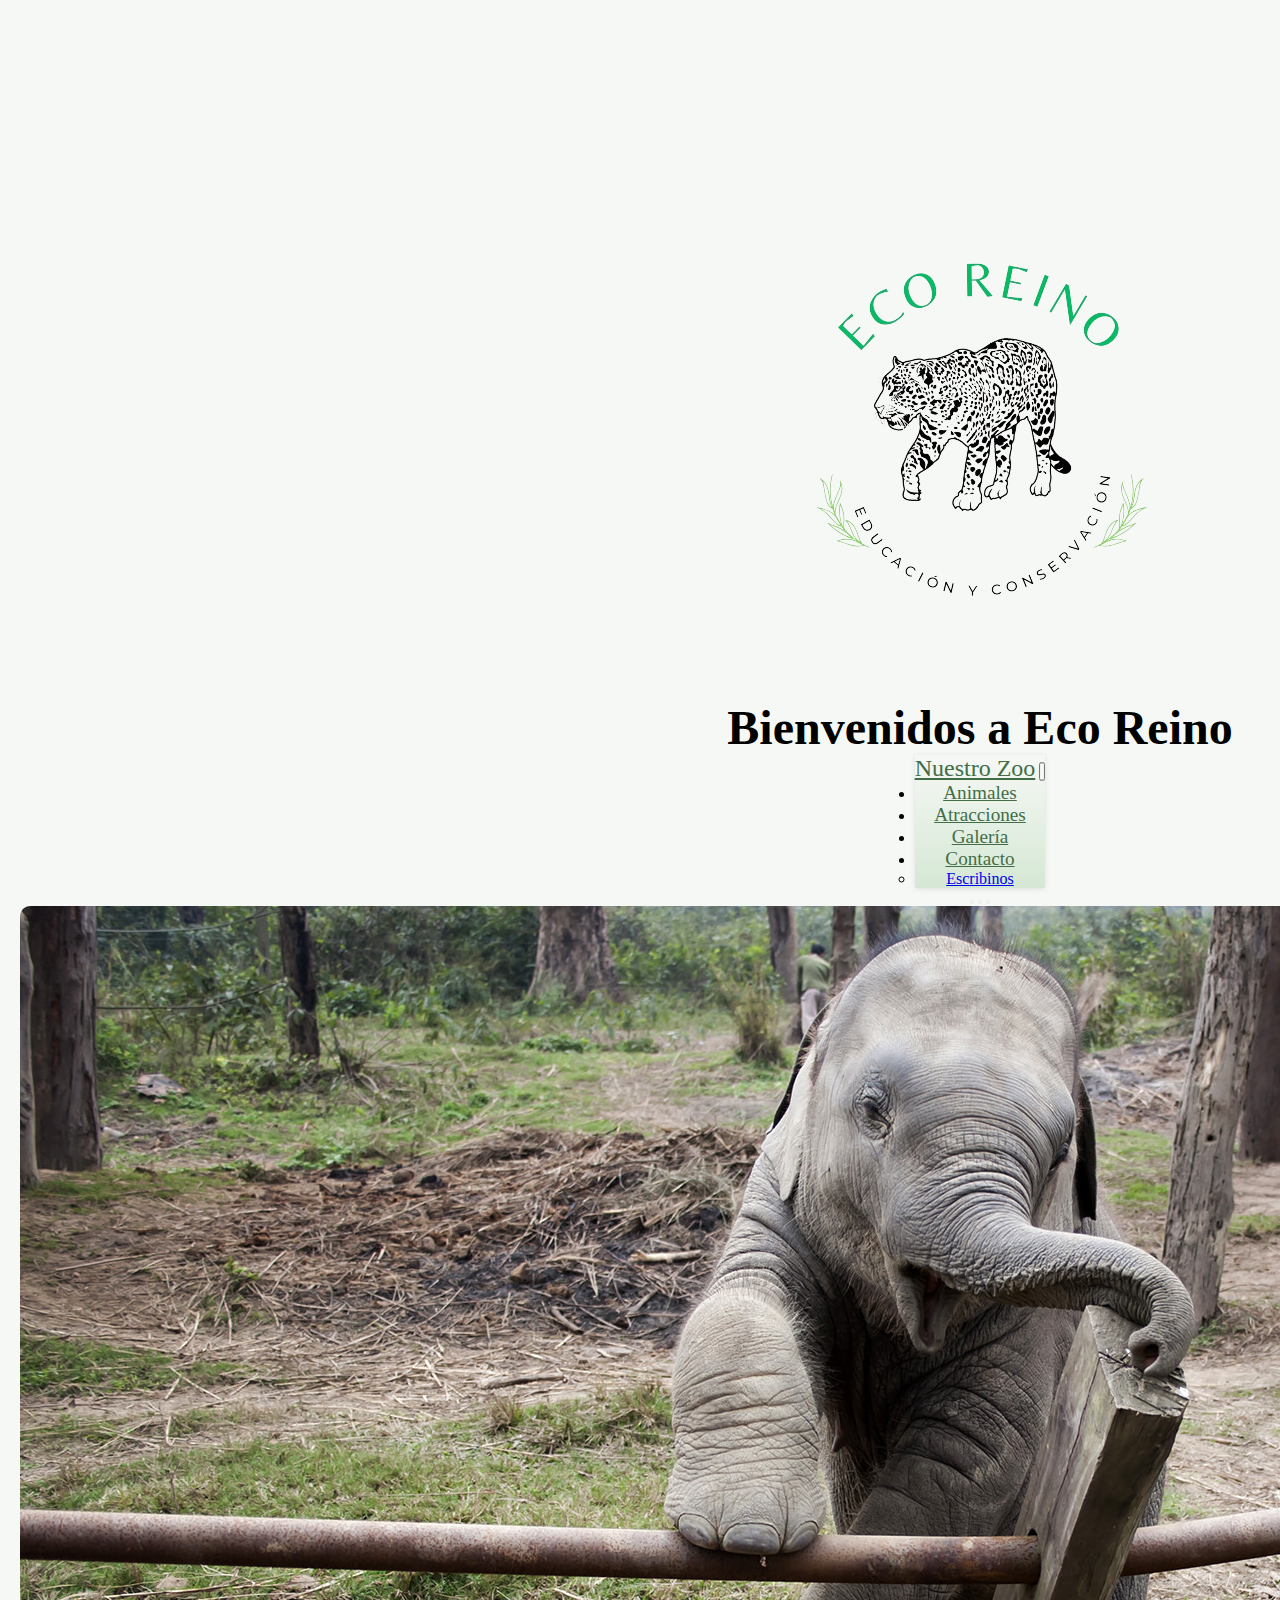
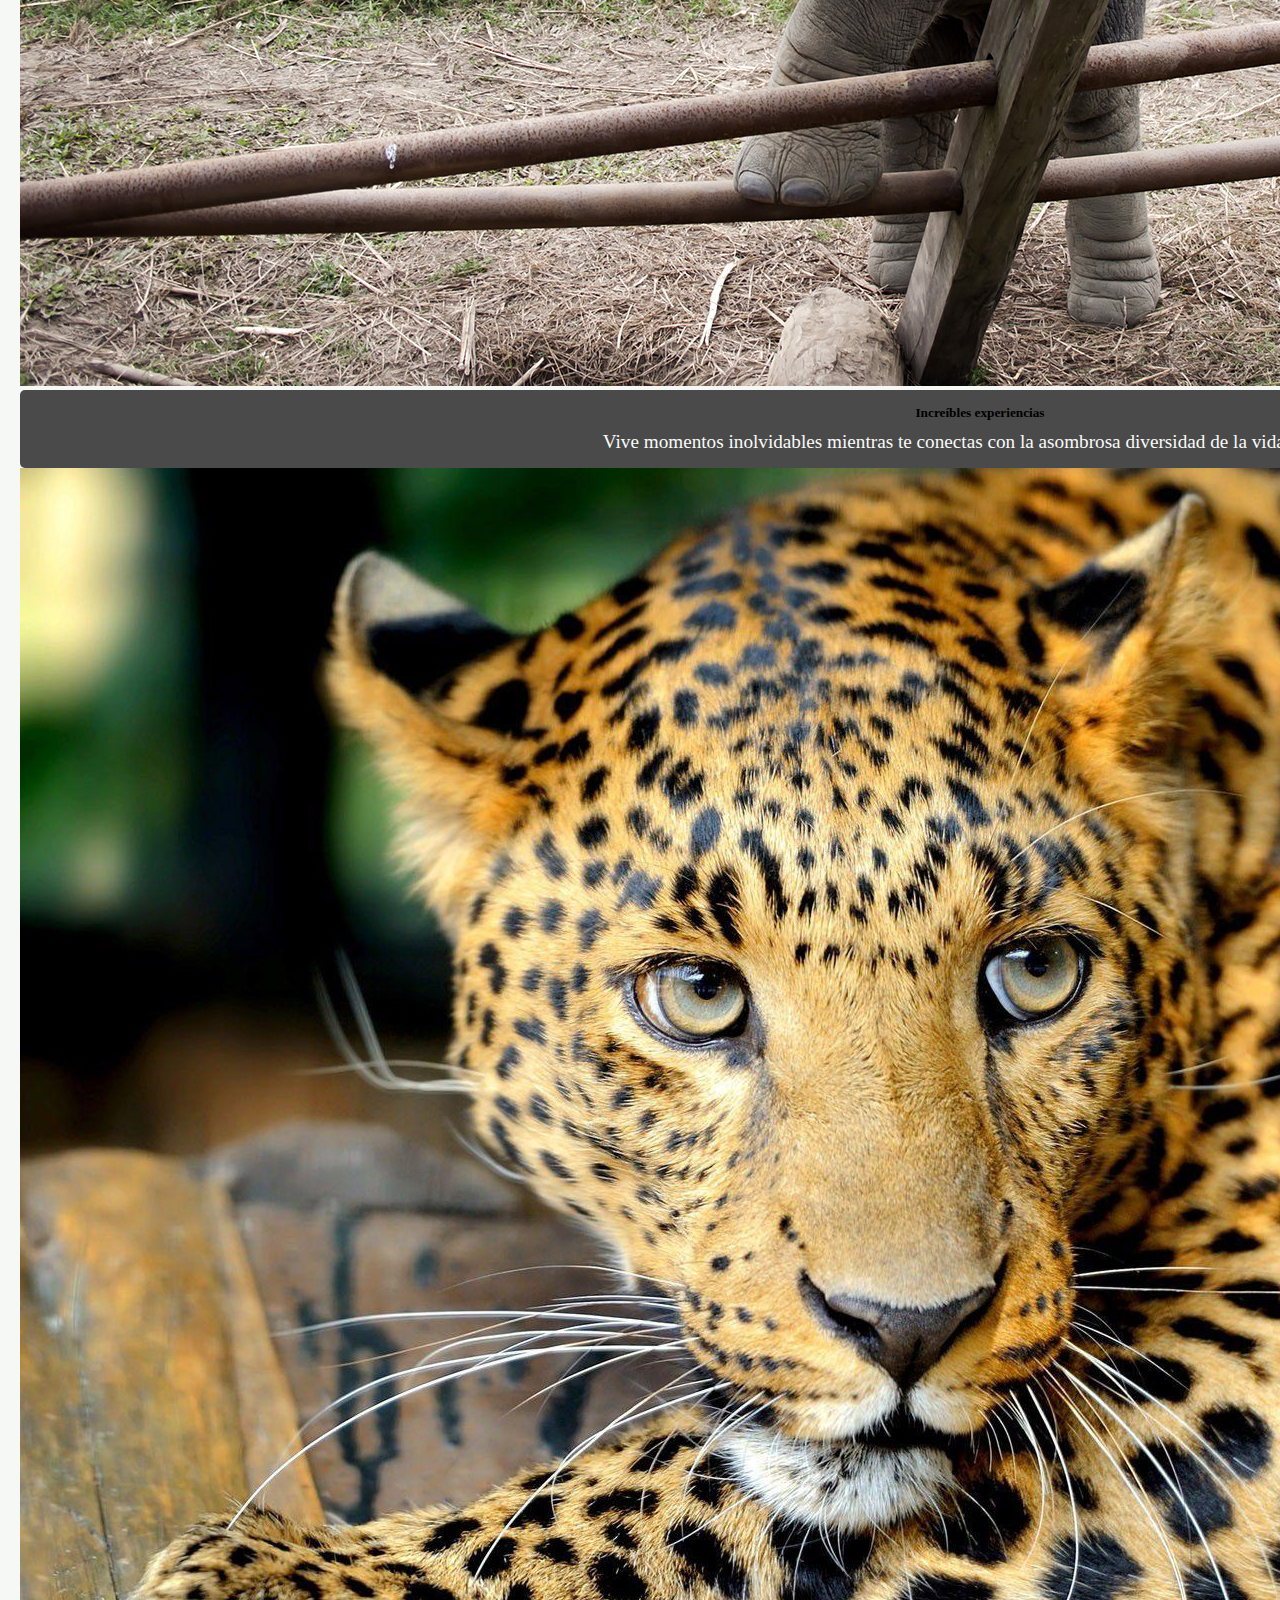
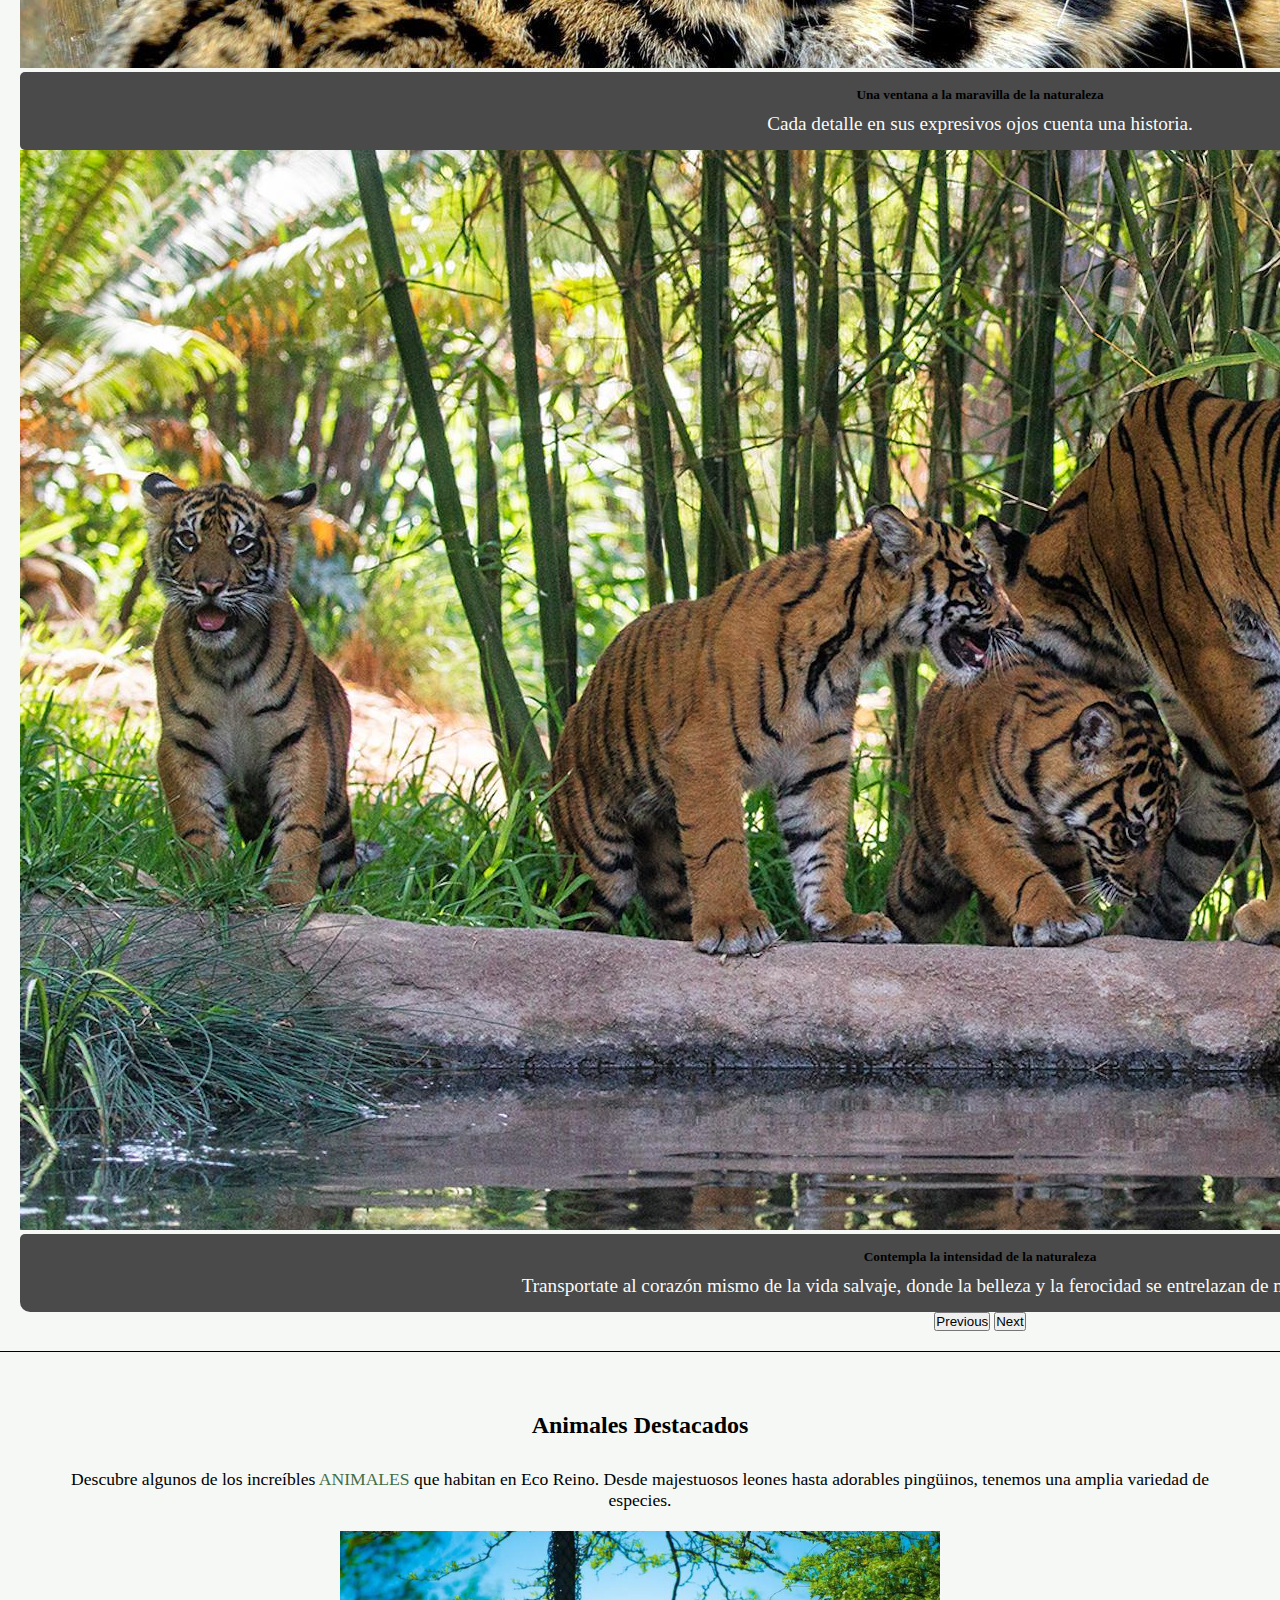
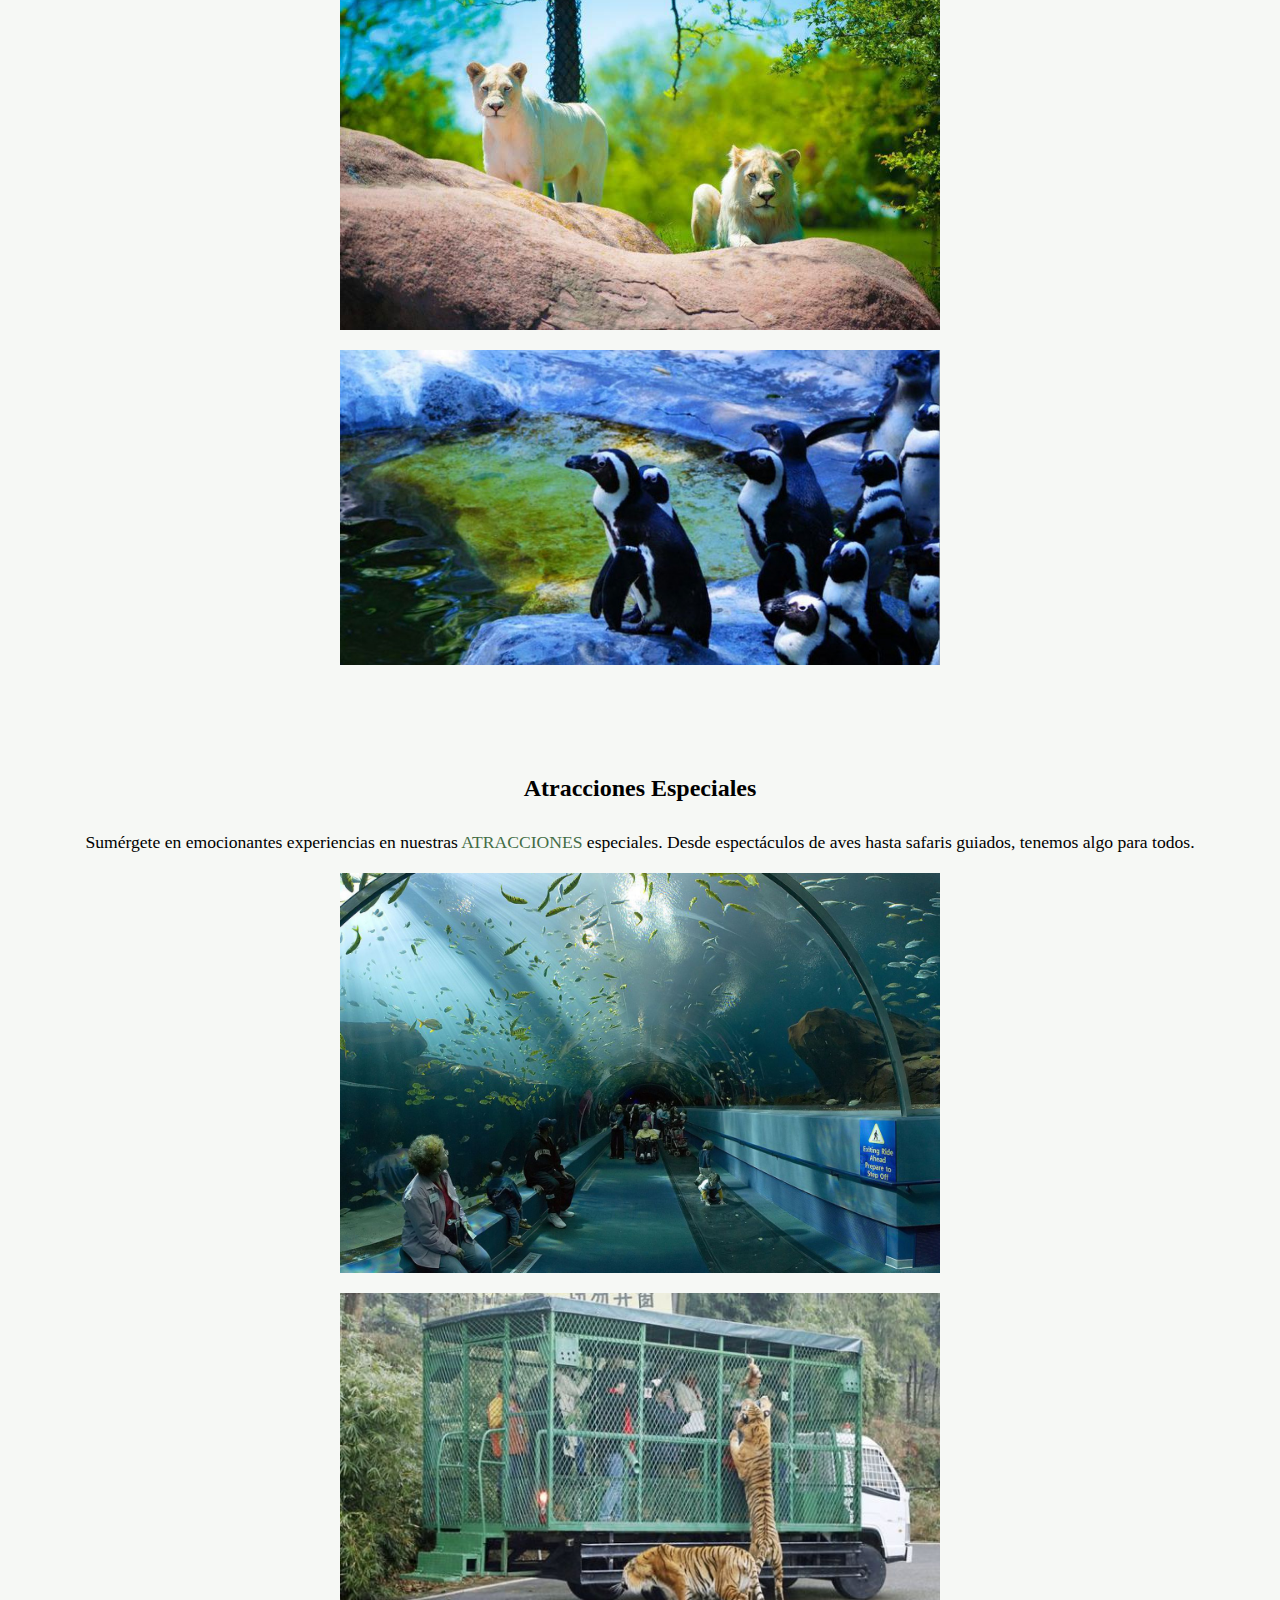
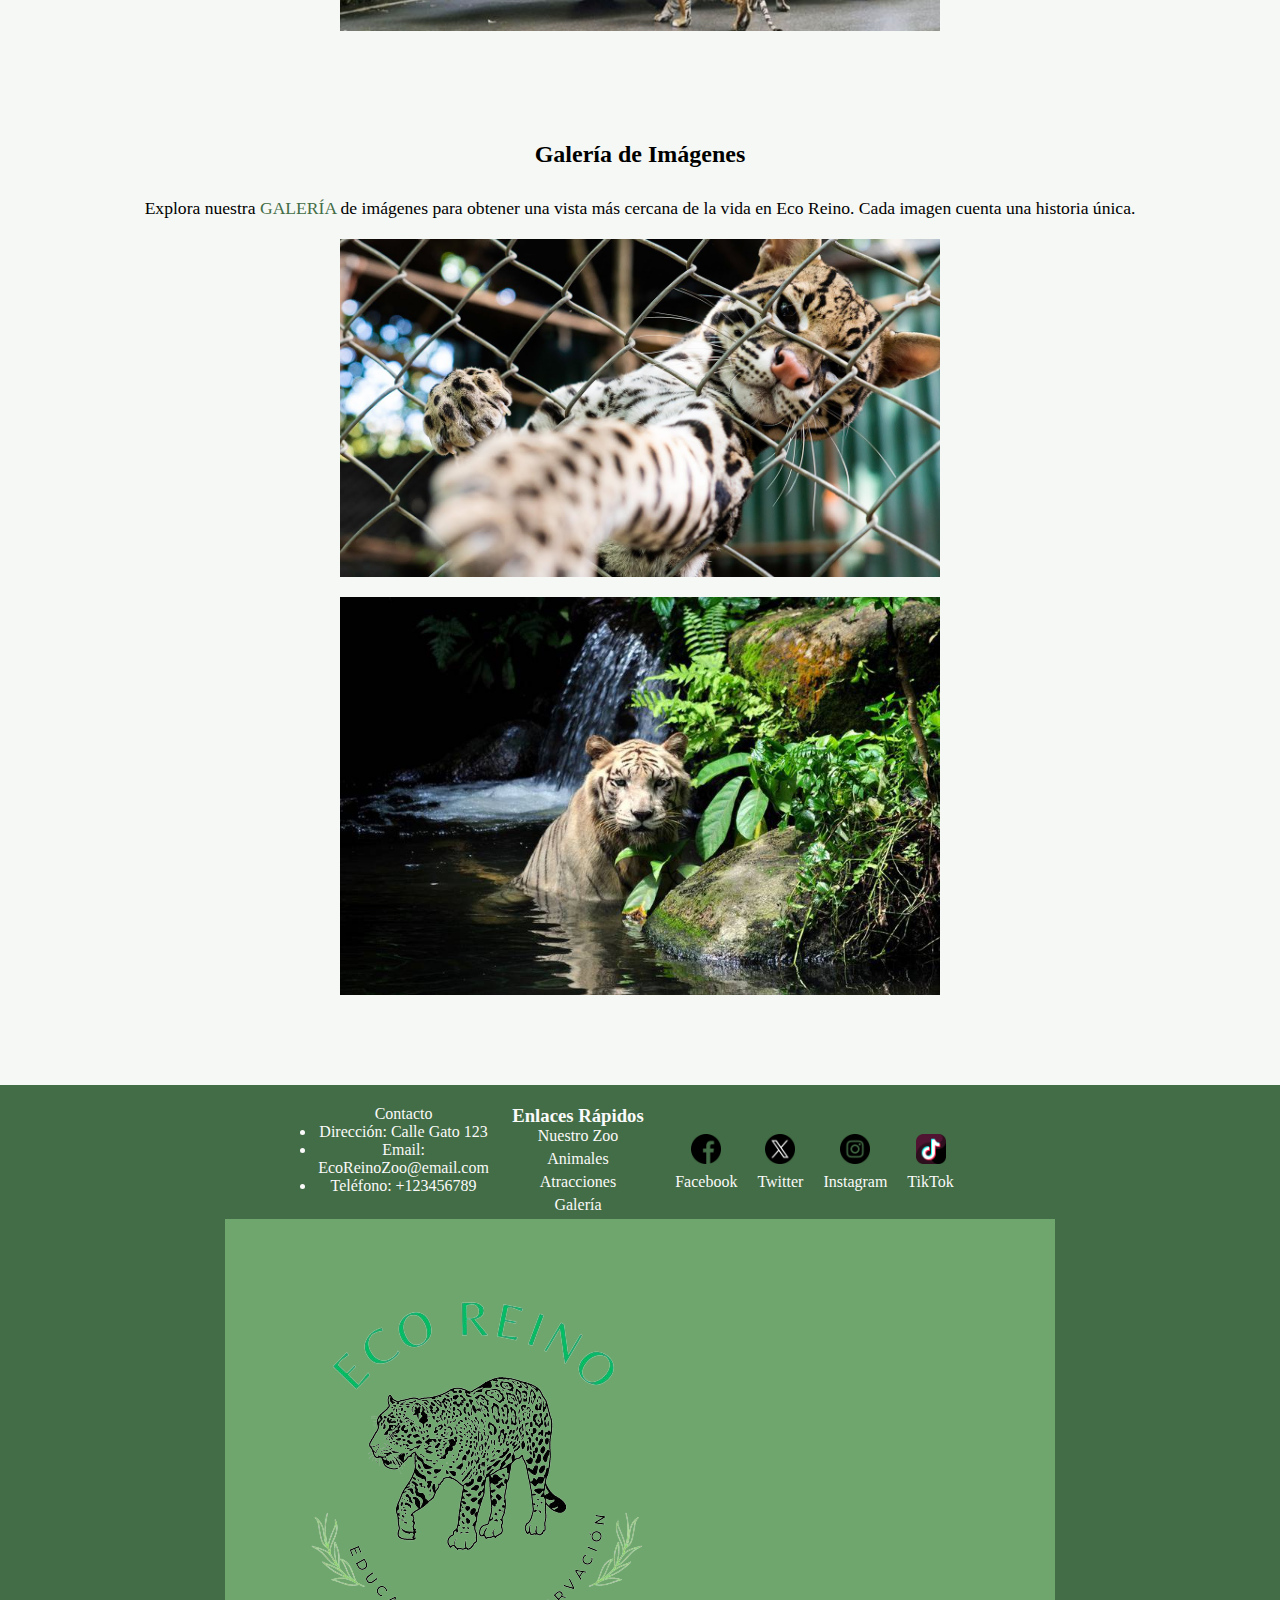
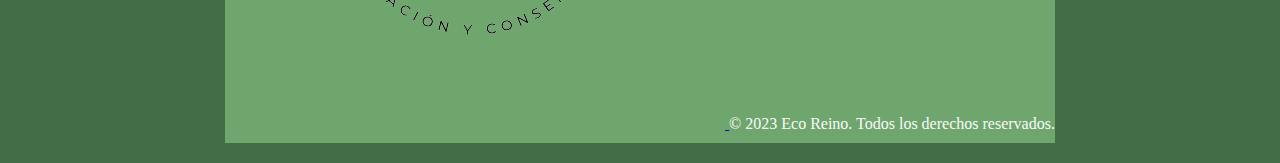
<file: index.html>
<!DOCTYPE html>
<html lang="es">

<head>
    <meta charset="UTF-8">
    <meta name="viewport" content="width=device-width, initial-scale=1.0">
    <meta name="description" content="Descubre la magia de la naturaleza en Eco Reino. Explora hábitats cautivadores, conoce a fascinantes especies, y participa en programas educativos y de conservación. ¡Planifica tu visita hoy para vivir una experiencia inolvidable con la vida salvaje!">

    <title>Eco Reino - Página Principal</title>

    <link rel="icon" href="img/favicon.png" type="image/png">


    <!-- Bootstrap -->
    <link href="https://cdn.jsdelivr.net/npm/bootstrap@5.3.2/dist/css/bootstrap.min.css" rel="stylesheet"
        integrity="sha384-T3c6CoIi6uLrA9TneNEoa7RxnatzjcDSCmG1MXxSR1GAsXEV/Dwwykc2MPK8M2HN" crossorigin="anonymous">
    <!-- CSS -->
    <link rel="stylesheet" href="css/style.css">
</head>

<body>
    <div class="contenedor-grid">
        <header class="item-grid header">
            <a href="index.html">
                <img class="logo" src="img/logo.png" alt="Logo de Eco Reino">
            </a>
            <h1>Bienvenidos a Eco Reino</h1>
            <!-- BARRA DE NAVEGACION -->

            <nav class="navbar navbar-expand-lg bg-body-tertiary">
                <div class="container-fluid">
                    <a class="navbar-brand" href="#">Nuestro Zoo</a>
                    <button class="navbar-toggler" type="button" data-bs-toggle="collapse"
                        data-bs-target="#navbarNavDropdown" aria-controls="navbarNavDropdown" aria-expanded="false"
                        aria-label="Toggle navigation">
                        <span class="navbar-toggler-icon"></span>
                    </button>
                    <div class="collapse navbar-collapse" id="navbarNavDropdown">
                        <ul class="navbar-nav">
                            <li class="nav-item">
                                <a class="nav-link" href="html/animales.html">Animales</a>
                            </li>
                            <li class="nav-item">
                                <a class="nav-link" href="html/atracciones.html">Atracciones</a>
                            </li>
                            <li class="nav-item">
                                <a class="nav-link" href="html/galeria.html">Galería</a>
                            </li>
                            <li class="nav-item dropdown">
                                <a class="nav-link dropdown-toggle" href="#" role="button" data-bs-toggle="dropdown"
                                    aria-expanded="false">
                                    Contacto
                                </a>
                                <ul class="dropdown-menu">
                                    <li><a class="dropdown-item" href="html/contacto.html">Escribinos</a></li>
                                </ul>
                            </li>
                        </ul>
                    </div>
                </div>
            </nav>

            <!-- BARRA DE NAVEGACION FIN -->

            <!-- CAROUSEL -->
            <div id="carouselExampleCaptions" class="carousel slide">
                <div class="carousel-indicators">
                  <button type="button" data-bs-target="#carouselExampleCaptions" data-bs-slide-to="0" class="active" aria-current="true" aria-label="Slide 1"></button>
                  <button type="button" data-bs-target="#carouselExampleCaptions" data-bs-slide-to="1" aria-label="Slide 2"></button>
                  <button type="button" data-bs-target="#carouselExampleCaptions" data-bs-slide-to="2" aria-label="Slide 3"></button>
                </div>
                <div class="carousel-inner">
                  <div class="carousel-item active">
                    <img src="img/elefante.jpg" class="img-fluid" class="d-block w-100" alt="Elefante">
                    <div class="carousel-caption d-none d-md-block">
                      <h5>Increíbles experiencias</h5>
                      <p>Vive momentos inolvidables mientras te conectas con la asombrosa diversidad de la vida salvaje...</p>
                    </div>
                  </div>
                  <div class="carousel-item">
                    <img src="img/leopardoojos.jpg" class="img-fluid" class="d-block w-100" alt="Leopardo">
                    <div class="carousel-caption d-none d-md-block">
                      <h5>Una ventana a la maravilla de la naturaleza</h5>
                      <p>Cada detalle en sus expresivos ojos cuenta una historia.</p>
                    </div>
                  </div>
                  <div class="carousel-item">
                    <img src="img/tigres.jpg" class="img-fluid" class="d-block w-100" alt="Tigres">
                    <div class="carousel-caption d-none d-md-block">
                      <h5>Contempla la intensidad de la naturaleza</h5>
                      <p>Transportate al corazón mismo de la vida salvaje, donde la belleza y la ferocidad se entrelazan de manera cautivadora...</p>
                    </div>
                  </div>
                </div>
                <button class="carousel-control-prev" type="button" data-bs-target="#carouselExampleCaptions" data-bs-slide="prev">
                  <span class="carousel-control-prev-icon" aria-hidden="true"></span>
                  <span class="visually-hidden">Previous</span>
                </button>
                <button class="carousel-control-next" type="button" data-bs-target="#carouselExampleCaptions" data-bs-slide="next">
                  <span class="carousel-control-next-icon" aria-hidden="true"></span>
                  <span class="visually-hidden">Next</span>
                </button>
              </div>
            <!-- CAROUSEL FIN -->
        </header>
    </div>
    <main class="item-grid main">
        <section class="imagenes">
            <h2>Animales Destacados</h2>
            <p>Descubre algunos de los increíbles <a href="html/animales.html">ANIMALES</a> que habitan en Eco Reino.
                Desde
                majestuosos leones hasta adorables pingüinos, tenemos una amplia variedad de especies.</p>

            <div class="row no-gutters">
                <div class="col-md-6 mb-3">
                    <img src="img/leonesblancos.jpg" class="img-fluid" alt="Leones blancos en Eco Reino">
                </div>
                <div class="col-md-6 mb-3">
                    <img src="img/pinguinosescondidos.jpg" class="img-fluid" alt="Pingüinos en Eco Reino">
                </div>
            </div>
        </section>

        <section class="imagenes">
            <h2>Atracciones Especiales</h2>
            <p>Sumérgete en emocionantes experiencias en nuestras <a href="html/atracciones.html">ATRACCIONES</a>
                especiales.
                Desde espectáculos de aves hasta safaris guiados, tenemos algo para todos.</p>

            <div class="row no-gutters">
                <div class="col-md-6 mb-3">
                    <img src="img/acuario.jpg" class="img-fluid" alt="Espectáculo del acuario de Eco Reino">
                </div>
                <div class="col-md-6 mb-3">
                    <img src="img/safari.jpg" class="img-fluid" alt="Safari guiado en Eco Reino">
                </div>
            </div>
        </section>

        <section class="imagenes">
            <h2>Galería de Imágenes</h2>
            <p>Explora nuestra <a href="html/galeria.html">GALERÍA</a> de imágenes para obtener una vista más cercana de
                la vida
                en Eco Reino. Cada imagen cuenta una historia única.</p>

            <div class="row no-gutters">
                <div class="col-md-6 mb-3">
                    <img src="img/verdecercaanimalesexoticos.jpg" class="img-fluid" alt="Animales exóticos">
                </div>
                <div class="col-md-6 mb-3">
                    <img src="img/tigreblanco.jpg" class="img-fluid" alt="Tigres Blancos">
                </div>
            </div>
        </section>
    </main>



    <footer class="footer">
        <div class="container">
            <div class="footer-content">
                <div class="contact-info">
                    <ul class="contactostyle">Contacto
                        <li>Dirección: Calle Gato 123</li>
                        <li>Email: EcoReinoZoo@email.com</li>
                        <li>Teléfono: +123456789</li>
                    </ul>
                </div>
                <div class="quick-links">
                    <h3>Enlaces Rápidos</h3>
                    <ul class="enlacesrapidosstlye">
                        <li><a href="#">Nuestro Zoo</a></li>
                        <li><a href="html/animales.html">Animales</a></li>
                        <li><a href="html/atracciones.html">Atracciones</a></li>
                        <li><a href="html/galeria.html">Galería</a></li>
                    </ul>
                </div>
                <div class="social-media">
                    <div class="social-item">
                        <a href="https://www.facebook.com" target="_blank">
                            <img src="img/redesSociales/facebook.png" alt="Facebook">
                        </a>
                        <p>Facebook</p>
                    </div>
                    <div class="social-item">
                        <a href="https://www.twitter.com" target="_blank">
                            <img src="img/redesSociales/X.png" alt="Twitter">
                        </a>
                        <p>Twitter</p>
                    </div>
                    <div class="social-item">
                        <a href="https://www.instagram.com" target="_blank">
                            <img src="img/redesSociales/instagram.png" alt="Instagram">
                        </a>
                        <p>Instagram</p>
                    </div>
                    <div class="social-item">
                        <a href="https://www.tiktok.com" target="_blank">
                            <img src="img/redesSociales/tik-tok.png" alt="TikTok">
                        </a>
                        <p>TikTok</p>
                    </div>
                </div>
            </div>
        </div>

        <div class="bottom-footer">
            <a href="index.html">
                <img class="logofooter" src="img/logo.png" alt="Logo de Eco Reino">
            </a>
            <p>&copy; 2023 Eco Reino. Todos los derechos reservados.</p>
        </div>
    </footer>




    <!-- BOOTSTRAP -->
    <script src="https://cdn.jsdelivr.net/npm/bootstrap@5.3.2/dist/js/bootstrap.bundle.min.js"
        integrity="sha384-C6RzsynM9kWDrMNeT87bh95OGNyZPhcTNXj1NW7RuBCsyN/o0jlpcV8Qyq46cDfL"
        crossorigin="anonymous"></script>
</body>

</html>
</file>
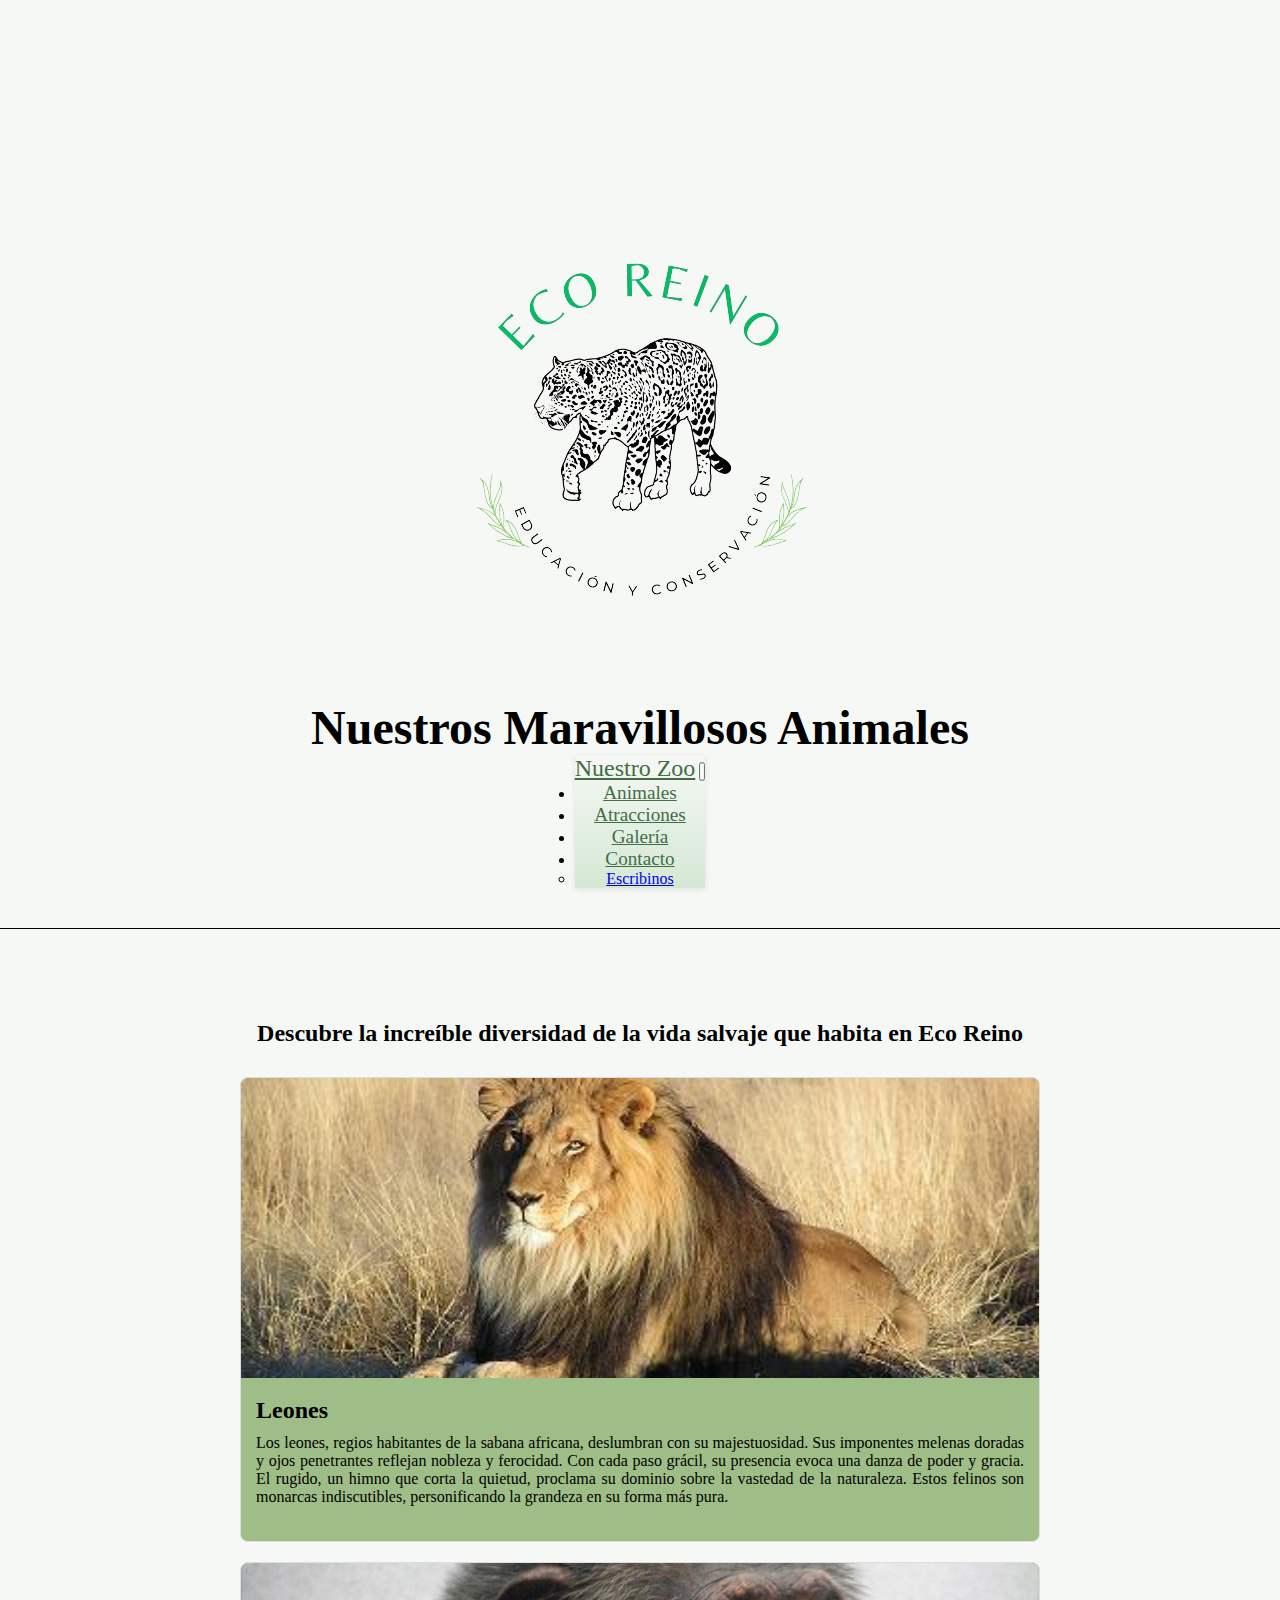
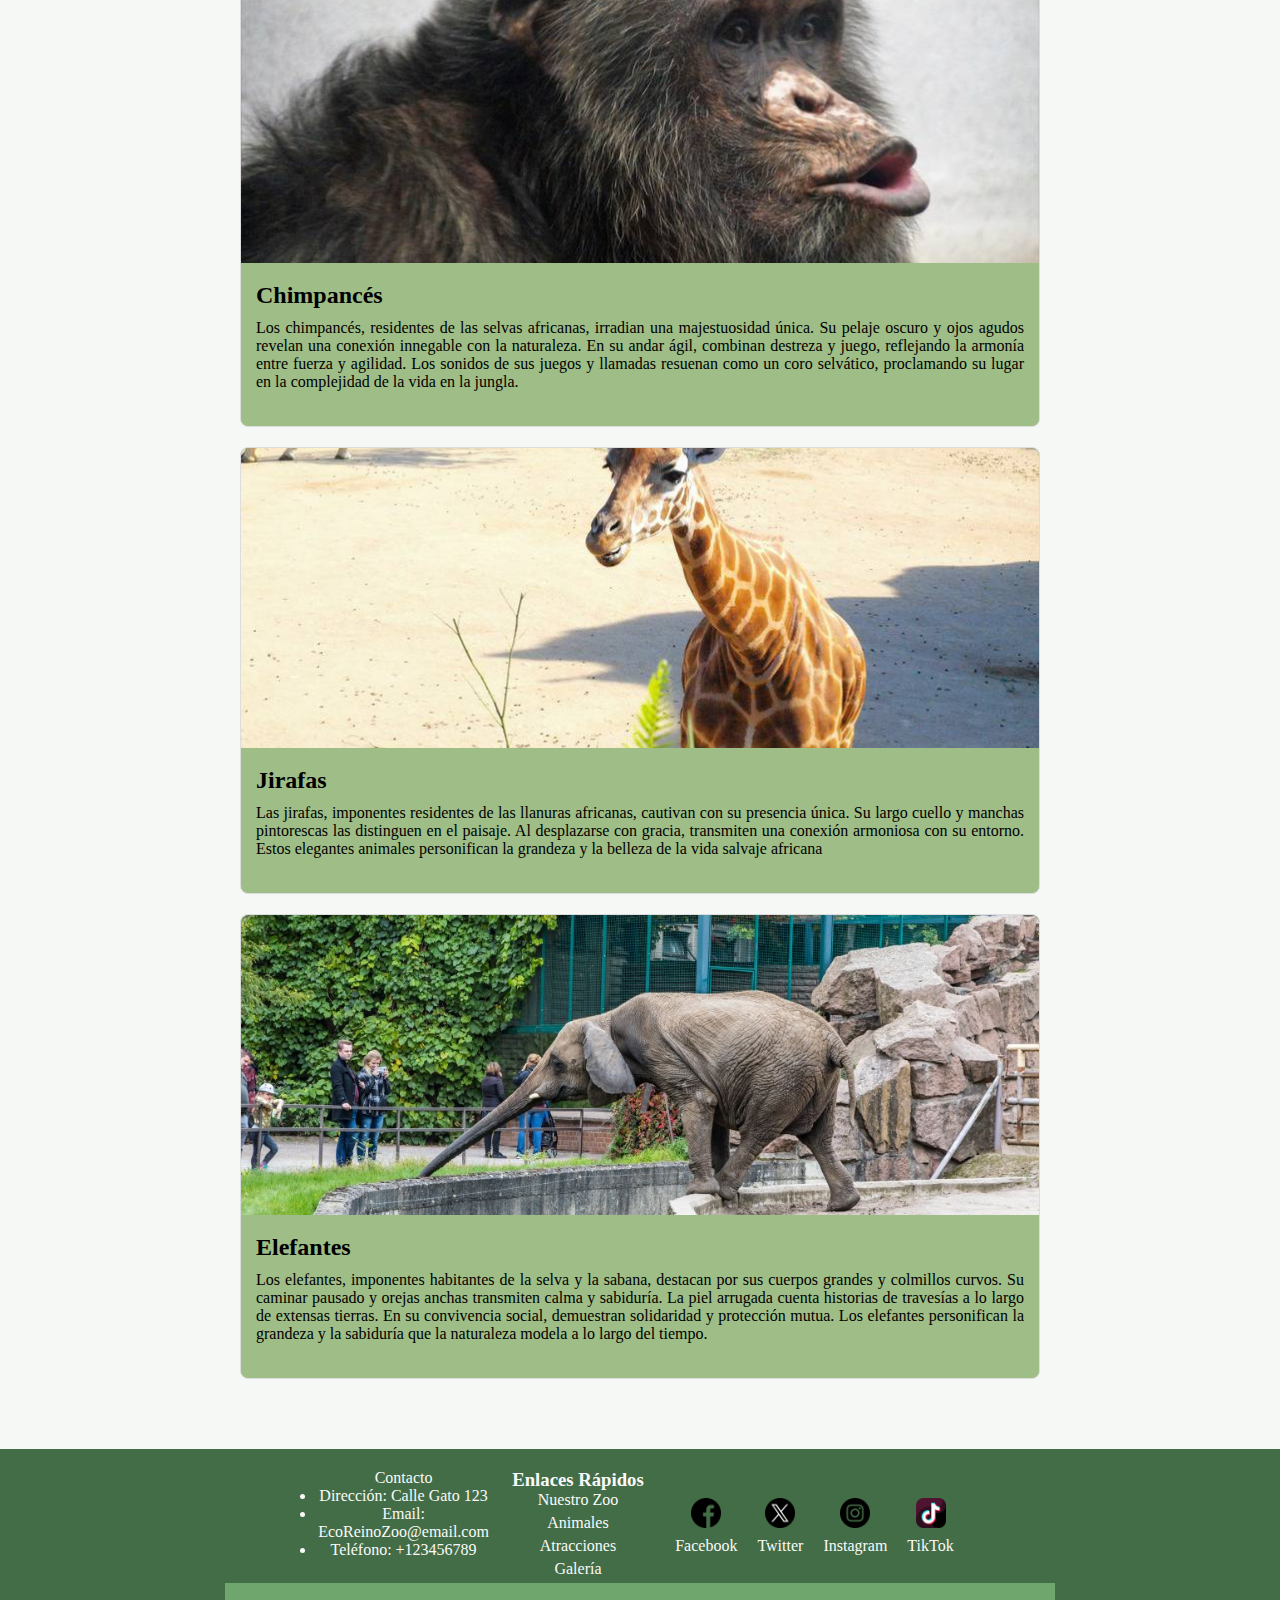
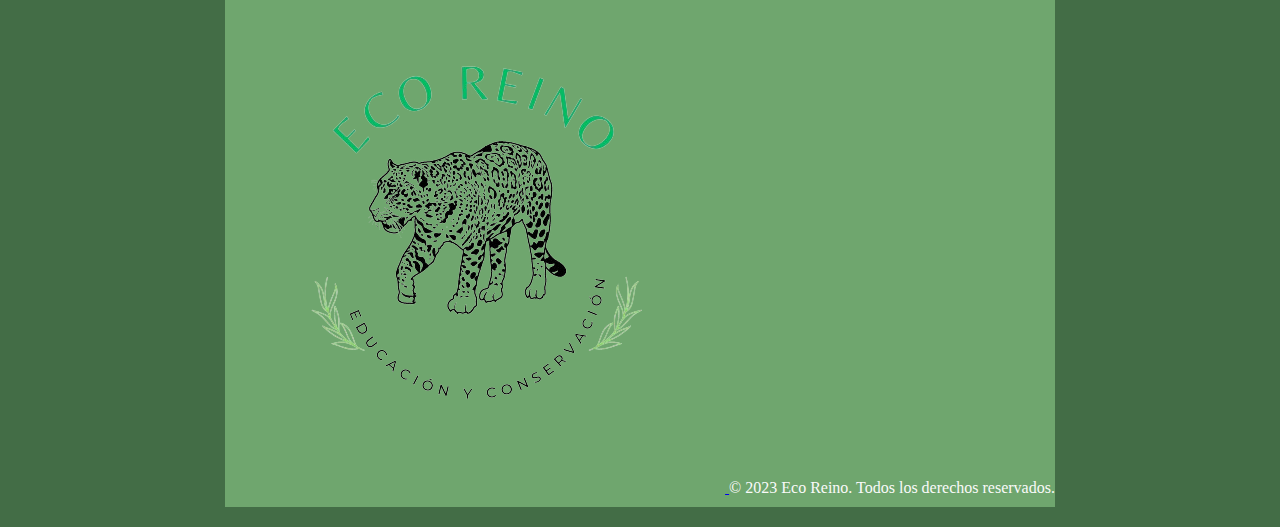
<file: html/animales.html>
<!DOCTYPE html>
<html lang="es">

<head>
    <meta charset="UTF-8">
    <meta name="viewport" content="width=device-width, initial-scale=1.0">
    <meta name="description" content="Explora la increíble diversidad de especies en Eco Reino. Desde majestuosos leones hasta adorables pingüinos, nuestra página de animales te sumerge en el fascinante reino animal. Descubre hechos interesantes, observa comportamientos naturales y aprende sobre los esfuerzos de conservación que realizamos para proteger a estas maravillosas criaturas.">

    <title>Eco Reino - Animales</title>
    <link rel="icon" href="img/favicon.png" type="../image/png">
    <!-- Bootstrap -->
    <link href="https://cdn.jsdelivr.net/npm/bootstrap@5.3.2/dist/css/bootstrap.min.css" rel="stylesheet"
        integrity="sha384-T3c6CoIi6uLrA9TneNEoa7RxnatzjcDSCmG1MXxSR1GAsXEV/Dwwykc2MPK8M2HN" crossorigin="anonymous">
    <link rel="stylesheet" href="../css/style.css">
</head>

<body>
    <div class="contenedor-grid">
        <header class="item-grid header">
            <a href="../index.html">
                <img class="logo" src="../img/logo.png" alt="Logo de Eco Reino">
            </a>
            <h1>Nuestros Maravillosos Animales</h1>
            <!-- BARRA DE NAVEGACION -->

            <nav class="navbar navbar-expand-lg bg-body-tertiary">
                <div class="container-fluid">
                    <a class="navbar-brand" href="../index.html">Nuestro Zoo</a>
                    <button class="navbar-toggler" type="button" data-bs-toggle="collapse"
                        data-bs-target="#navbarNavDropdown" aria-controls="navbarNavDropdown" aria-expanded="false"
                        aria-label="Toggle navigation">
                        <span class="navbar-toggler-icon"></span>
                    </button>
                    <div class="collapse navbar-collapse" id="navbarNavDropdown">
                        <ul class="navbar-nav">
                            <li class="nav-item">
                                <a class="nav-link" href="#">Animales</a>
                            </li>
                            <li class="nav-item">
                                <a class="nav-link" href="atracciones.html">Atracciones</a>
                            </li>
                            <li class="nav-item">
                                <a class="nav-link" href="galeria.html">Galería</a>
                            </li>
                            <li class="nav-item dropdown">
                                <a class="nav-link dropdown-toggle" href="#" role="button" data-bs-toggle="dropdown"
                                    aria-expanded="false">
                                    Contacto
                                </a>
                                <ul class="dropdown-menu">
                                    <li><a class="dropdown-item" href="contacto.html">Escribinos</a></li>
                                    
                                </ul>
                            </li>
                        </ul>
                    </div>
                </div>
            </nav>
            <!-- BARRA DE NAVEGACION FIN -->
        </header>
    </div>

    <section class="animal-section">
        <h2>Descubre la increíble diversidad de la vida salvaje que habita en Eco Reino</h2>
        <div class="row row-cols-1 row-cols-md-2 g-4">
            <div class="col">
                <div class="card">
                    <img src="../img/leon.jpg" class="card-img-top" alt="leon">
                    <div class="card-body">
                        <h5 class="card-title">Leones</h5>
                        <p class="card-text">Los leones, regios habitantes de la sabana africana, deslumbran con su
                            majestuosidad. Sus imponentes melenas doradas y ojos penetrantes reflejan nobleza y
                            ferocidad. Con cada paso grácil, su presencia evoca una danza de poder y gracia. El rugido,
                            un himno que corta la quietud, proclama su dominio sobre la vastedad de la naturaleza. Estos
                            felinos son monarcas indiscutibles, personificando la grandeza en su forma más pura.</p>
                    </div>
                </div>
            </div>
            <div class="col">
                <div class="card">
                    <img src="../img/chimpance.jpg" class="card-img-top" alt="chimpance">
                    <div class="card-body">
                        <h5 class="card-title">Chimpancés</h5>
                        <p class="card-text">Los chimpancés, residentes de las selvas africanas, irradian una
                            majestuosidad única. Su pelaje oscuro y ojos agudos revelan una conexión innegable con la
                            naturaleza. En su andar ágil, combinan destreza y juego, reflejando la armonía entre fuerza
                            y agilidad. Los sonidos de sus juegos y llamadas resuenan como un coro selvático,
                            proclamando su lugar en la complejidad de la vida en la jungla.</p>
                    </div>
                </div>
            </div>
            <div class="col">
                <div class="card">
                    <img src="../img/jirafas.jpg" class="card-img-top" alt="Jirafa">
                    <div class="card-body">
                        <h5 class="card-title">Jirafas</h5>
                        <p class="card-text">Las jirafas, imponentes residentes de las llanuras africanas, cautivan con
                            su presencia única. Su largo cuello y manchas pintorescas las distinguen en el paisaje. Al
                            desplazarse con gracia, transmiten una conexión armoniosa con su entorno. Estos elegantes
                            animales personifican la grandeza y la belleza de la vida salvaje africana</p>
                    </div>
                </div>
            </div>
            <div class="col">
                <div class="card">
                    <img src="../img/elefantes.jpg" class="card-img-top" alt="Elefantes">
                    <div class="card-body">
                        <h5 class="card-title">Elefantes</h5>
                        <p class="card-text">Los elefantes, imponentes habitantes de la selva y la sabana, destacan por
                            sus cuerpos grandes y colmillos curvos. Su caminar pausado y orejas anchas transmiten calma
                            y sabiduría. La piel arrugada cuenta historias de travesías a lo largo de extensas tierras.
                            En su convivencia social, demuestran solidaridad y protección mutua. Los elefantes
                            personifican la grandeza y la sabiduría que la naturaleza modela a lo largo del tiempo.</p>
                    </div>
                </div>
            </div>
        </div>
        </div>
    </section>

    <!-- PIE DE PAGINA -->

    <footer class="footer">
        <div class="container">
            <div class="footer-content">
                <div class="contact-info">
                    <ul class="contactostyle">Contacto
                        <li>Dirección: Calle Gato 123</li>
                        <li>Email: EcoReinoZoo@email.com</li>
                        <li>Teléfono: +123456789</li>
                    </ul>
                </div>
                <div class="quick-links">
                    <h3>Enlaces Rápidos</h3>
                    <ul class="enlacesrapidosstlye">
                        <li><a href="../index.html">Nuestro Zoo</a></li>
                        <li><a href="#">Animales</a></li>
                        <li><a href="atracciones.html">Atracciones</a></li>
                        <li><a href="galeria.html">Galería</a></li>
                    </ul>
                </div>
                <div class="social-media">
                    <div class="social-item">
                        <a href="https://www.facebook.com" target="_blank">
                            <img src="../img/redesSociales/facebook.png" alt="Facebook">
                        </a>
                        <p>Facebook</p>
                    </div>
                    <div class="social-item">
                        <a href="https://www.twitter.com" target="_blank">
                            <img src="../img/redesSociales/X.png" alt="Twitter">
                        </a>
                        <p>Twitter</p>
                    </div>
                    <div class="social-item">
                        <a href="https://www.instagram.com" target="_blank">
                            <img src="../img/redesSociales/instagram.png" alt="Instagram">
                        </a>
                        <p>Instagram</p>
                    </div>
                    <div class="social-item">
                        <a href="https://www.tiktok.com" target="_blank">
                            <img src="../img/redesSociales/tik-tok.png" alt="TikTok">
                        </a>
                        <p>TikTok</p>
                    </div>
                </div>
            </div>
        </div>

        <div class="bottom-footer">
            <a href="index.html">
                <img class="logofooter" src="../img/logo.png" alt="Logo de Eco Reino">
            </a>
            <p>&copy; 2023 Eco Reino. Todos los derechos reservados.</p>
        </div>
    </footer>

    <!-- FIN PIE DE PAGINA -->

    <!-- BOOTSTRAP -->
    <script src="https://cdn.jsdelivr.net/npm/bootstrap@5.3.2/dist/js/bootstrap.bundle.min.js"
        integrity="sha384-C6RzsynM9kWDrMNeT87bh95OGNyZPhcTNXj1NW7RuBCsyN/o0jlpcV8Qyq46cDfL"
        crossorigin="anonymous"></script>
</body>

</html>
</file>
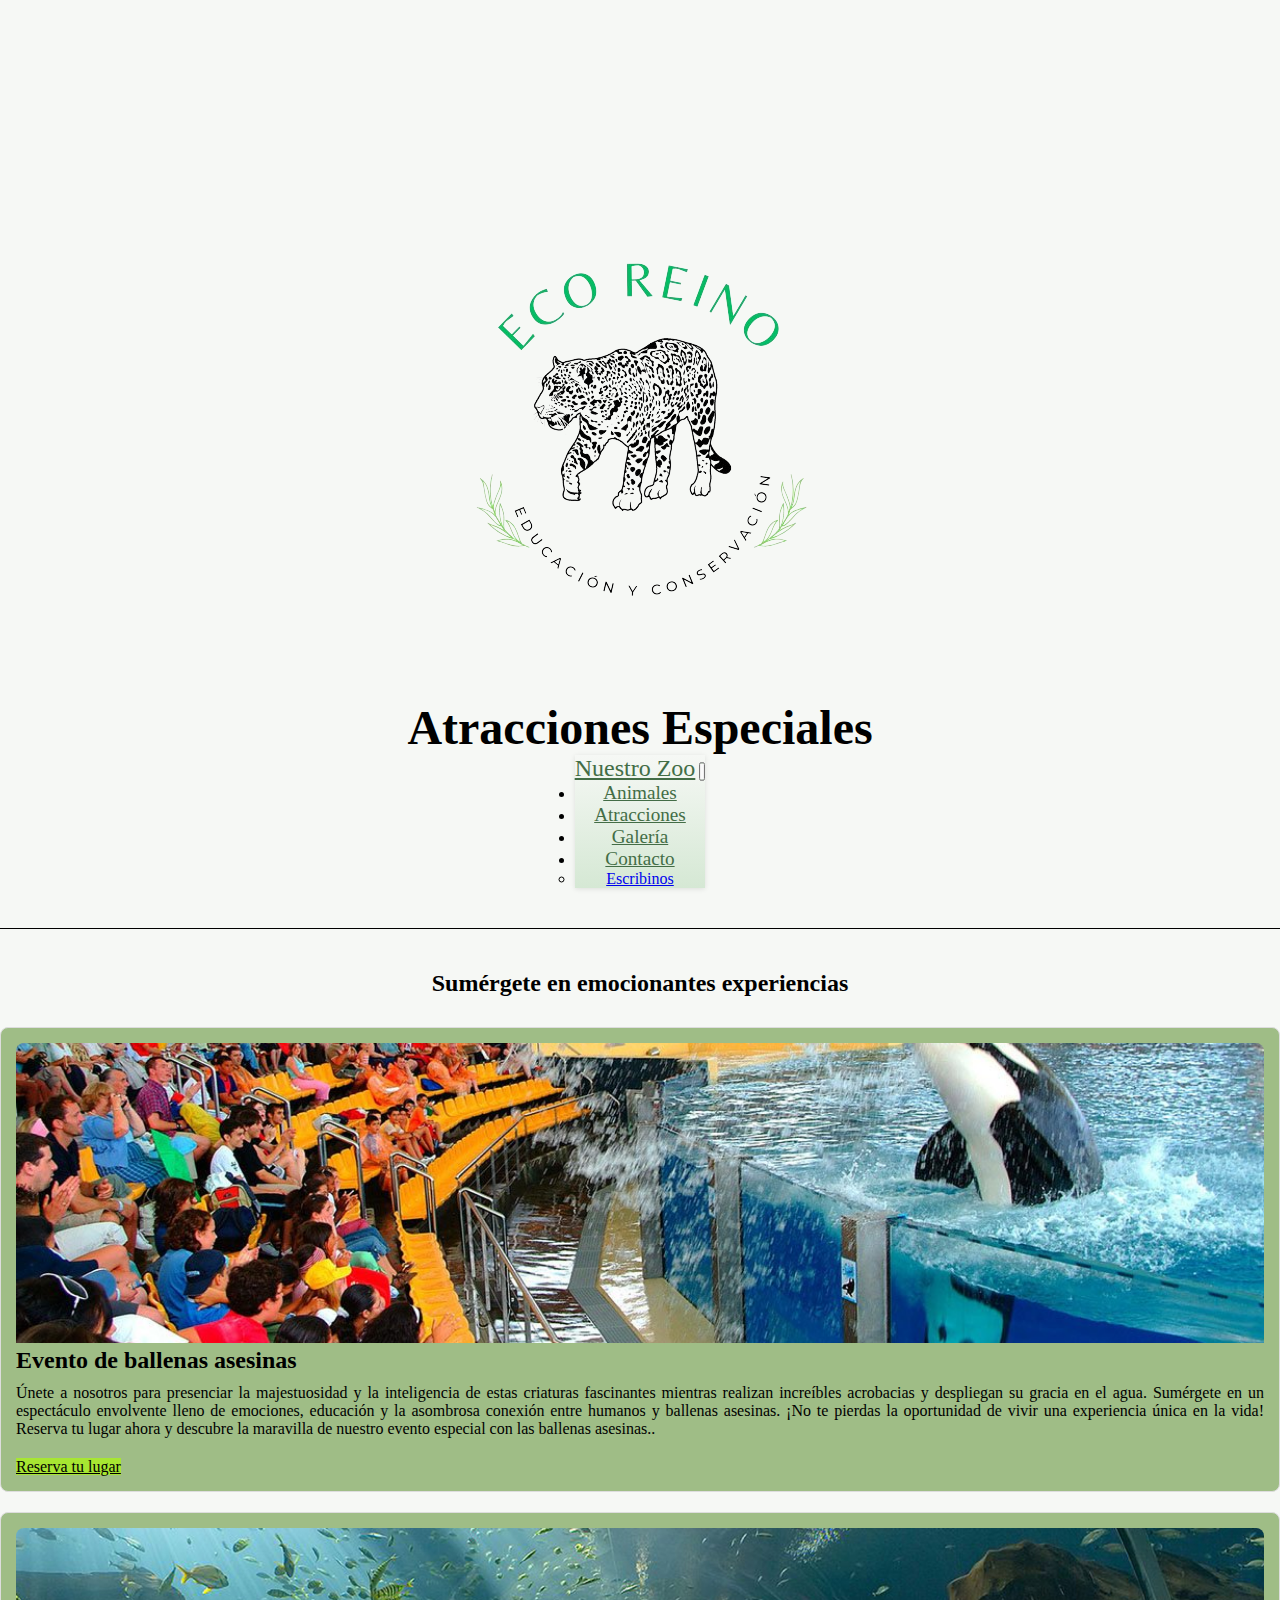
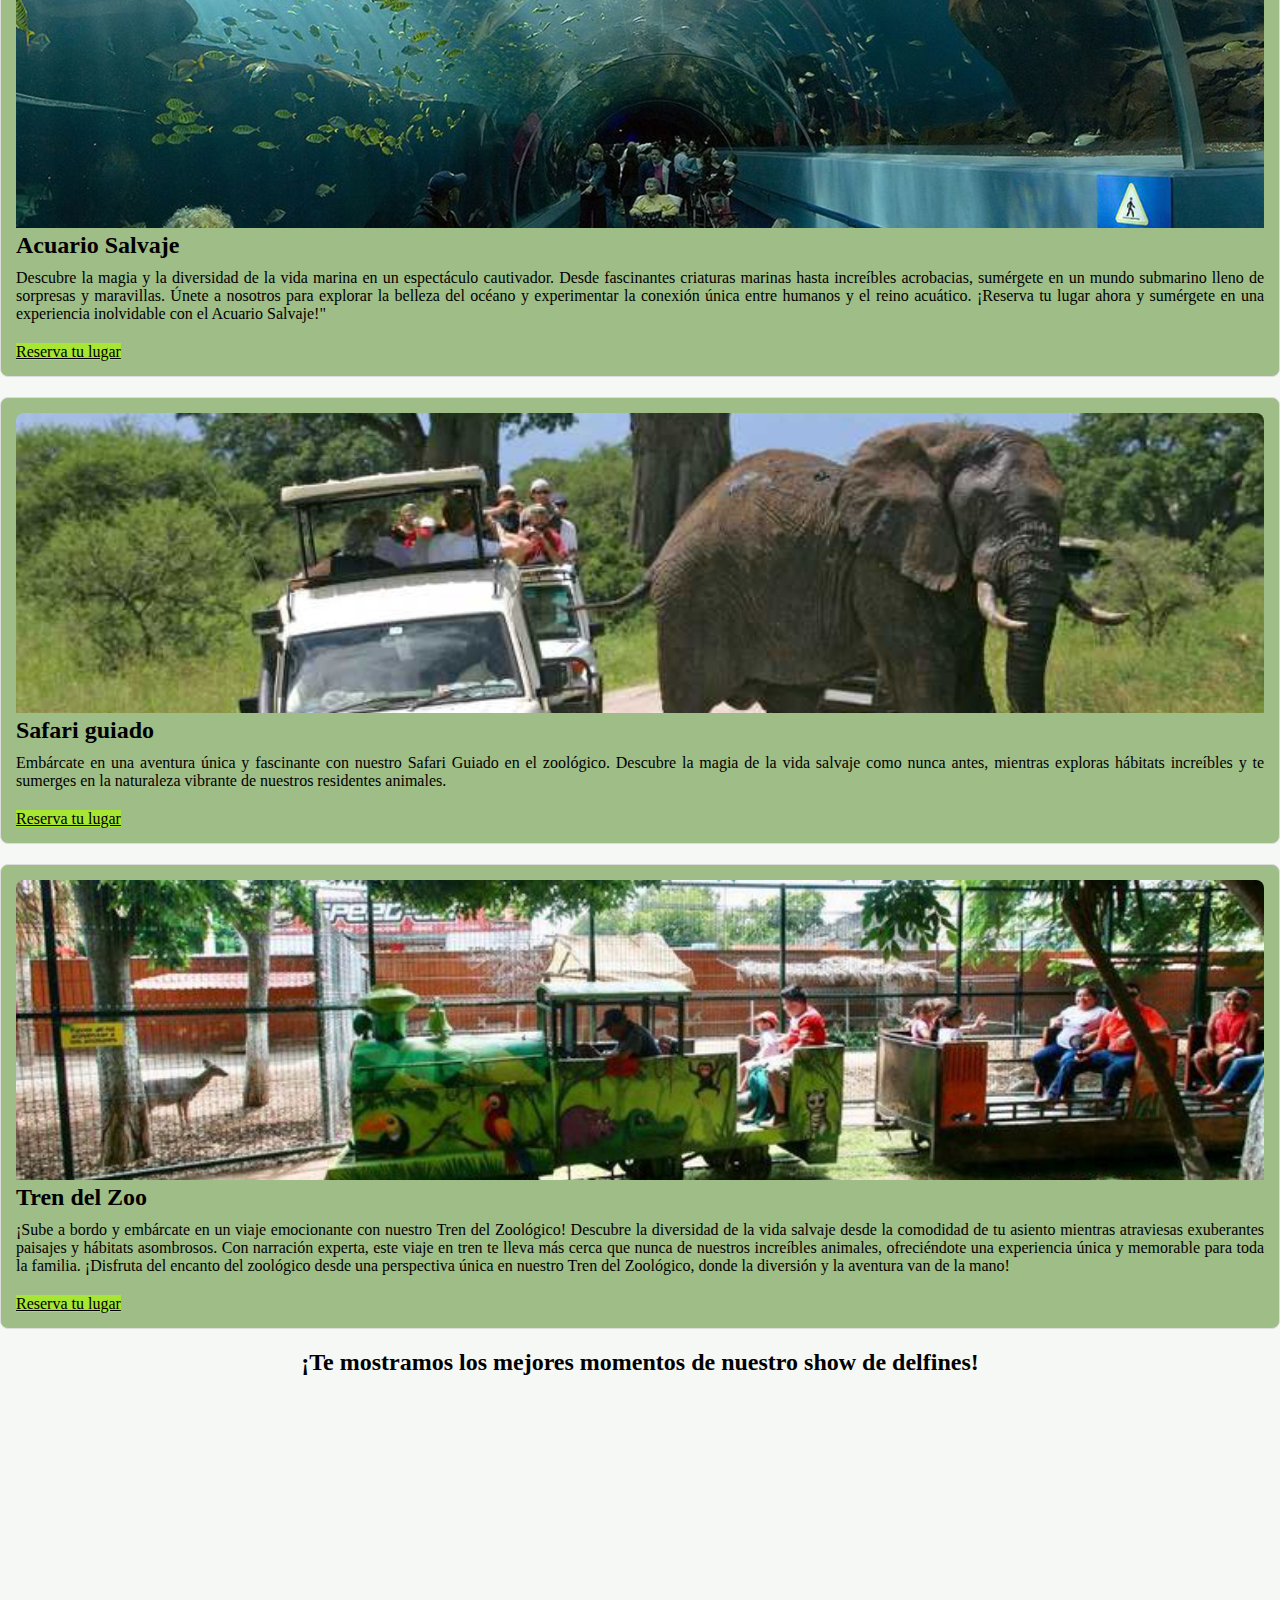
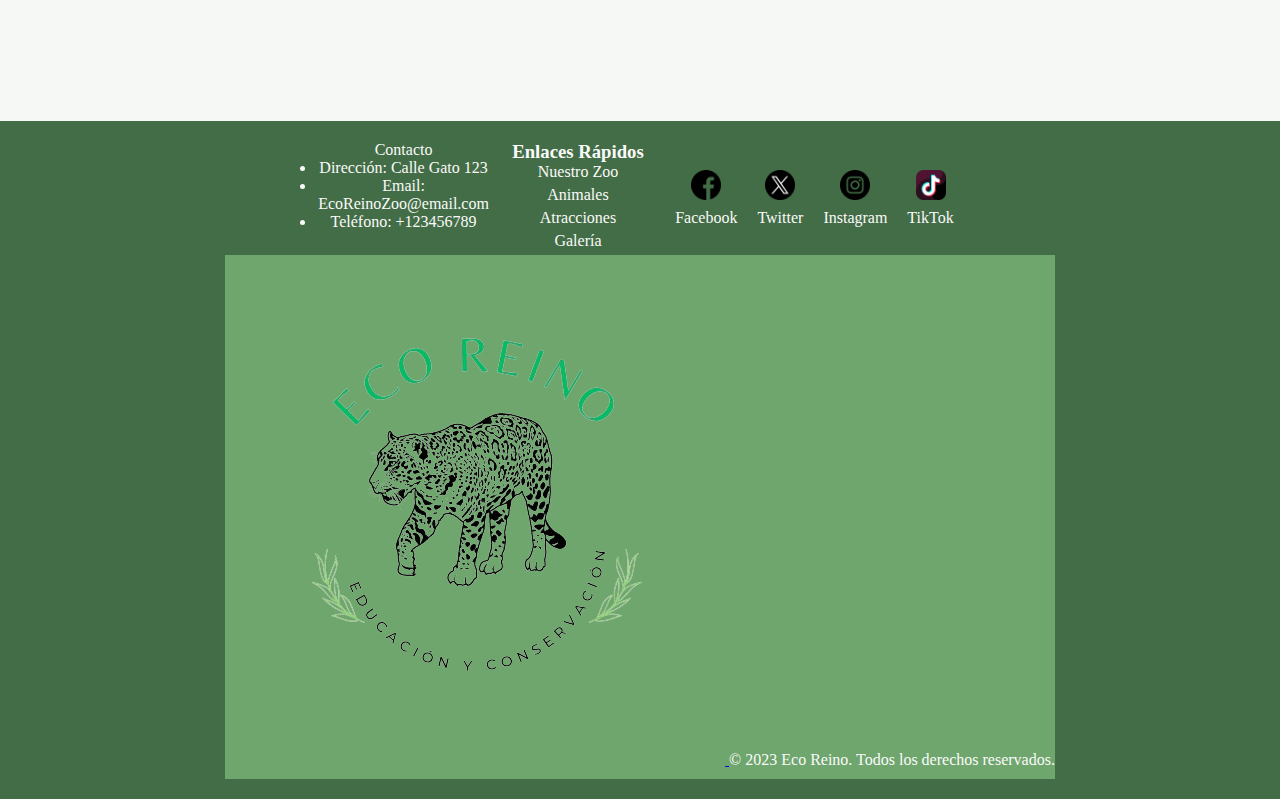
<file: html/atracciones.html>
<!DOCTYPE html>
<html lang="es">

<head>
    <meta charset="UTF-8">
    <meta name="viewport" content="width=device-width, initial-scale=1.0">
    <meta name="description" content="Descubre las fascinantes atracciones en Eco Reino. Desde encuentros cercanos con animales hasta presentaciones cautivadoras, sumérgete en una experiencia educativa y emocionante.¡Planifica tu visita ahora y vive la magia de nuestras atracciones!">

    <title>Eco Reino - Atracciones</title>
    <link rel="icon" href="../img/favicon.png" type="image/png">
    <!-- Bootstrap -->
    <link href="https://cdn.jsdelivr.net/npm/bootstrap@5.3.2/dist/css/bootstrap.min.css" rel="stylesheet"
        integrity="sha384-T3c6CoIi6uLrA9TneNEoa7RxnatzjcDSCmG1MXxSR1GAsXEV/Dwwykc2MPK8M2HN" crossorigin="anonymous">
    <link rel="stylesheet" href="../css/style.css">
</head>

<body>
    <div class="contenedor-grid">
        <header class="item-grid header">
            <a href="../index.html">
                <img class="logo" src="../img/logo.png" alt="Logo de Eco Reino">
            </a>
            <h1>Atracciones Especiales</h1>
            <!-- BARRA DE NAVEGACION -->

            <nav class="navbar navbar-expand-lg bg-body-tertiary">
                <div class="container-fluid">
                    <a class="navbar-brand" href="../index.html">Nuestro Zoo</a>
                    <button class="navbar-toggler" type="button" data-bs-toggle="collapse"
                        data-bs-target="#navbarNavDropdown" aria-controls="navbarNavDropdown" aria-expanded="false"
                        aria-label="Toggle navigation">
                        <span class="navbar-toggler-icon"></span>
                    </button>
                    <div class="collapse navbar-collapse" id="navbarNavDropdown">
                        <ul class="navbar-nav">
                            <li class="nav-item">
                                <a class="nav-link" href="animales.html">Animales</a>
                            </li>
                            <li class="nav-item">
                                <a class="nav-link" href="#">Atracciones</a>
                            </li>
                            <li class="nav-item">
                                <a class="nav-link" href="galeria.html">Galería</a>
                            </li>
                            <li class="nav-item dropdown">
                                <a class="nav-link dropdown-toggle" href="#" role="button" data-bs-toggle="dropdown"
                                    aria-expanded="false">
                                    Contacto
                                </a>
                                <ul class="dropdown-menu">
                                    <li><a class="dropdown-item" href="contacto.html">Escribinos</a></li>

                                </ul>
                            </li>
                        </ul>
                    </div>
                </div>
            </nav>

            <!-- BARRA DE NAVEGACION FIN -->
        </header>
    </div>
    <section>
        <h2>Sumérgete en emocionantes experiencias</h2>

        <div class="atraccion" class="imagenes">
            <div class="row">
                <div class="col-sm-6 mb-3 mb-sm-0">
                    <div class="card">
                        <div class="card-body">
                            <img src="../img/orcaevento.jpeg" class="img-fluid" alt="evento orca">
                            <h5 class="card-title">Evento de ballenas asesinas</h5>
                            <p class="card-text">Únete a nosotros para presenciar la majestuosidad y la inteligencia de
                                estas criaturas fascinantes mientras realizan increíbles acrobacias y despliegan su
                                gracia en el agua. Sumérgete en un espectáculo envolvente lleno de emociones, educación
                                y la asombrosa conexión entre humanos y ballenas asesinas. ¡No te pierdas la oportunidad
                                de vivir una experiencia única en la vida! Reserva tu lugar ahora y descubre la
                                maravilla de nuestro evento especial con las ballenas asesinas..
                            </p>
                            <a href="#" class="btn btn-primary">Reserva tu lugar</a>
                        </div>
                    </div>
                </div>
                <div class="col-sm-6">
                    <div class="card">
                        <div class="card-body">
                            <img src="../img/acuario.jpg" class="img-fluid" alt="Acuario">
                            <h5 class="card-title">Acuario Salvaje</h5>
                            <p class="card-text">Descubre la magia y la diversidad de la vida marina en un espectáculo
                                cautivador. Desde fascinantes criaturas marinas hasta increíbles acrobacias, sumérgete
                                en un mundo submarino lleno de sorpresas y maravillas. Únete a nosotros para explorar la
                                belleza del océano y experimentar la conexión única entre humanos y el reino acuático.
                                ¡Reserva tu lugar ahora y sumérgete en una experiencia inolvidable con el Acuario
                                Salvaje!"
                            </p>
                            <a href="#" class="btn btn-primary">Reserva tu lugar</a>
                        </div>
                    </div>
                </div>
            </div>
            <div class="row">
                <div class="col-sm-6 mb-3 mb-sm-0">
                    <div class="card">
                        <div class="card-body">
                            <img src="../img/safariguiado.jpg" class="img-fluid" alt="Safari guiado">
                            <h5 class="card-title">Safari guiado</h5>
                            <p class="card-text">Embárcate en una aventura única y fascinante con nuestro Safari Guiado
                                en el zoológico. Descubre la magia de la vida salvaje como nunca antes, mientras
                                exploras hábitats increíbles y te sumerges en la naturaleza vibrante de nuestros
                                residentes animales.
                            </p>
                            <a href="#" class="btn btn-primary">Reserva tu lugar</a>
                        </div>
                    </div>
                </div>
                <div class="col-sm-6">
                    <div class="card">
                        <div class="card-body">
                            <img src="../img/trenzoo.jpeg" class="img-fluid" alt="Tren del zoologico">
                            <h5 class="card-title">Tren del Zoo</h5>
                            <p class="card-text">¡Sube a bordo y embárcate en un viaje emocionante con nuestro Tren del
                                Zoológico! Descubre la diversidad de la vida salvaje desde la comodidad de tu asiento
                                mientras atraviesas exuberantes paisajes y hábitats asombrosos. Con narración experta,
                                este viaje en tren te lleva más cerca que nunca de nuestros increíbles animales,
                                ofreciéndote una experiencia única y memorable para toda la familia. ¡Disfruta del
                                encanto del zoológico desde una perspectiva única en nuestro Tren del Zoológico, donde
                                la diversión y la aventura van de la mano!
                            </p>
                            <a href="#" class="btn btn-primary">Reserva tu lugar</a>
                        </div>
                    </div>
                </div>
            </div>
        </div>

        <h2>¡Te mostramos los mejores momentos de nuestro show de delfines!</h2>
        <p><iframe width="560" height="315" src="https://www.youtube.com/embed/nAd_DLf5imc?si=dKRwbhKI20oyUl1j"
                title="YouTube video player" frameborder="0"
                allow="accelerometer; autoplay; clipboard-write; encrypted-media; gyroscope; picture-in-picture; web-share"
                allowfullscreen></iframe></p>



    </section>

    <footer class="footer">
        <div class="container">
            <div class="footer-content">
                <div class="contact-info">
                    <ul class="contactostyle">Contacto
                        <li>Dirección: Calle Gato 123</li>
                        <li>Email: EcoReinoZoo@email.com</li>
                        <li>Teléfono: +123456789</li>
                    </ul>
                </div>
                <div class="quick-links">
                    <h3>Enlaces Rápidos</h3>
                    <ul class="enlacesrapidosstlye">
                        <li><a href="../index.html">Nuestro Zoo</a></li>
                        <li><a href="animales.html">Animales</a></li>
                        <li><a href="#">Atracciones</a></li>
                        <li><a href="galeria.html">Galería</a></li>
                    </ul>
                </div>
                <div class="social-media">
                    <div class="social-item">
                        <a href="https://www.facebook.com" target="_blank">
                            <img src="../img/redesSociales/facebook.png" alt="Facebook">
                        </a>
                        <p>Facebook</p>
                    </div>
                    <div class="social-item">
                        <a href="https://www.twitter.com" target="_blank">
                            <img src="../img/redesSociales/X.png" alt="Twitter">
                        </a>
                        <p>Twitter</p>
                    </div>
                    <div class="social-item">
                        <a href="https://www.instagram.com" target="_blank">
                            <img src="../img/redesSociales/instagram.png" alt="Instagram">
                        </a>
                        <p>Instagram</p>
                    </div>
                    <div class="social-item">
                        <a href="https://www.tiktok.com" target="_blank">
                            <img src="../img/redesSociales/tik-tok.png" alt="TikTok">
                        </a>
                        <p>TikTok</p>
                    </div>
                </div>
            </div>
        </div>

        <div class="bottom-footer">
            <a href="index.html">
                <img class="logofooter" src="../img/logo.png" alt="Logo de Eco Reino">
            </a>
            <p>&copy; 2023 Eco Reino. Todos los derechos reservados.</p>
        </div>
    </footer>

    <!-- BOOTSTRAP -->
    <script src="https://cdn.jsdelivr.net/npm/bootstrap@5.3.2/dist/js/bootstrap.bundle.min.js"
        integrity="sha384-C6RzsynM9kWDrMNeT87bh95OGNyZPhcTNXj1NW7RuBCsyN/o0jlpcV8Qyq46cDfL"
        crossorigin="anonymous"></script>
</body>

</html>

<!-- En este ejemplo, utilizo divs con la clase "atraccion" para organizar la información sobre cada atracción especial. -->
</file>
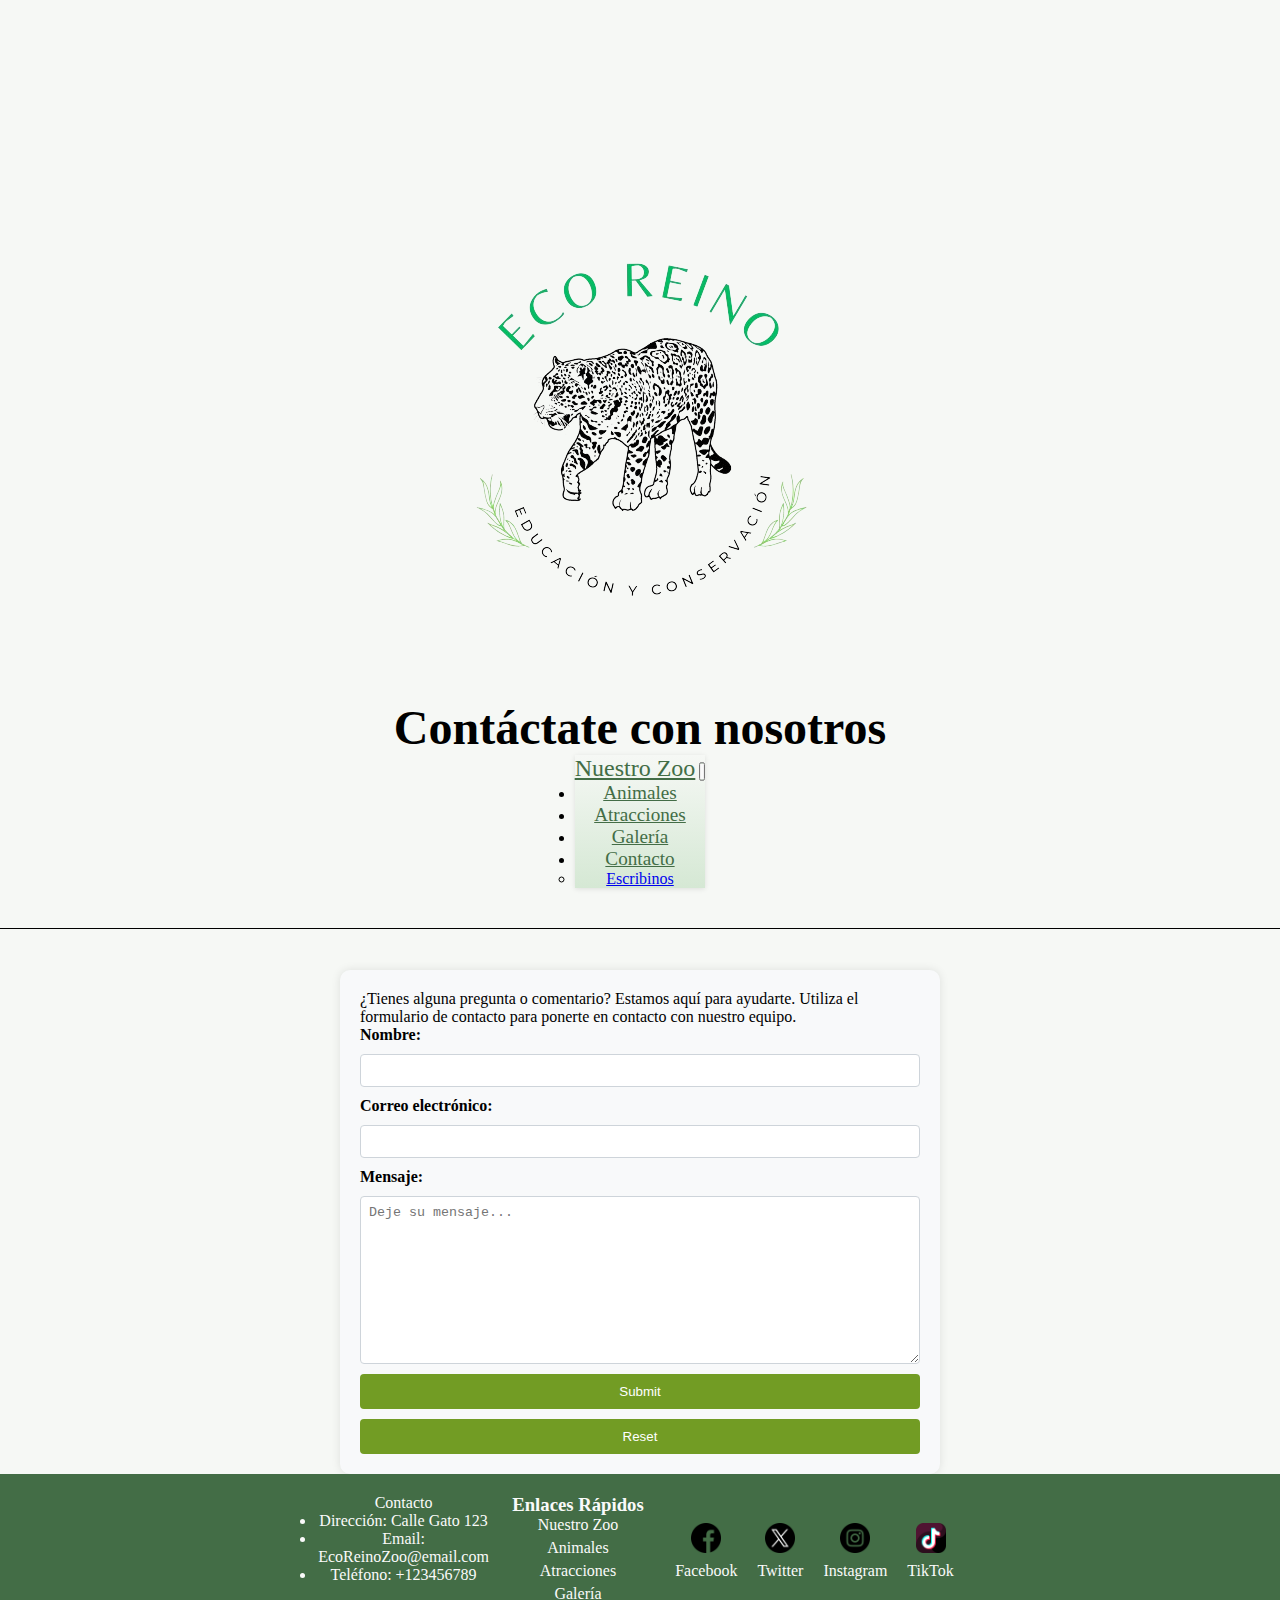
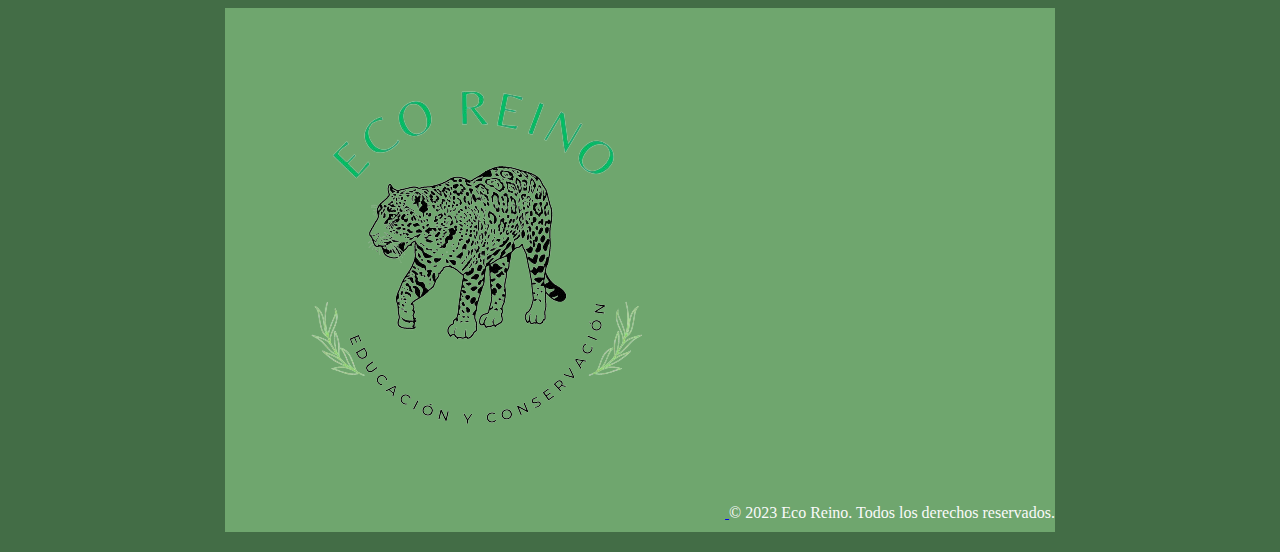
<file: html/contacto.html>
<!DOCTYPE html>
<html lang="es">

<head>
    <meta charset="UTF-8">
    <meta name="viewport" content="width=device-width, initial-scale=1.0">
    <meta name="description" content="¡Conéctate con Eco Reino! Utiliza nuestra página de contacto para obtener más información sobre horarios, tarifas, eventos especiales y programas educativos. Estamos aquí para responder a tus preguntas y ayudarte a planificar una visita inolvidable. ¡Descubre cómo puedes sumergirte en la fascinante vida salvaje con nosotros!">

    <title>Eco Reino - Contacto</title>
    <link rel="icon" href="../img/favicon.png" type="image/png">
    <!-- Bootstrap -->
    <link href="https://cdn.jsdelivr.net/npm/bootstrap@5.3.2/dist/css/bootstrap.min.css" rel="stylesheet"
        integrity="sha384-T3c6CoIi6uLrA9TneNEoa7RxnatzjcDSCmG1MXxSR1GAsXEV/Dwwykc2MPK8M2HN" crossorigin="anonymous">
    <link rel="stylesheet" href="../css/style.css">
</head>

<body>
    <div class="contenedor-grid">
        <header class="item-grid header">
            <a href="../index.html">
                <img class="logo" src="../img/logo.png" alt="Logo de Eco Reino">
            </a>
            <h1>Contáctate con nosotros</h1>
            <!-- BARRA DE NAVEGACION -->

            <nav class="navbar navbar-expand-lg bg-body-tertiary">
                <div class="container-fluid">
                    <a class="navbar-brand" href="../index.html">Nuestro Zoo</a>
                    <button class="navbar-toggler" type="button" data-bs-toggle="collapse"
                        data-bs-target="#navbarNavDropdown" aria-controls="navbarNavDropdown" aria-expanded="false"
                        aria-label="Toggle navigation">
                        <span class="navbar-toggler-icon"></span>
                    </button>
                    <div class="collapse navbar-collapse" id="navbarNavDropdown">
                        <ul class="navbar-nav">
                            <li class="nav-item">
                                <a class="nav-link" href="animales.html">Animales</a>
                            </li>
                            <li class="nav-item">
                                <a class="nav-link" href="atracciones.html">Atracciones</a>
                            </li>
                            <li class="nav-item">
                                <a class="nav-link" href="galeria.html">Galería</a>
                            </li>
                            <li class="nav-item dropdown">
                                <a class="nav-link dropdown-toggle" href="#" role="button" data-bs-toggle="dropdown"
                                    aria-expanded="false">
                                    Contacto
                                </a>
                                <ul class="dropdown-menu">
                                    <li><a class="dropdown-item" href="#">Escribinos</a></li>
                                </ul>
                            </li>
                        </ul>
                    </div>
                </div>
            </nav>
            <!-- BARRA DE NAVEGACION FIN -->
        </header>
    </div>

    <section class="seccionFormulario">
        <p>¿Tienes alguna pregunta o comentario? Estamos aquí para ayudarte. Utiliza el formulario de contacto para
            ponerte en contacto con nuestro equipo.</p>

        <form>
            <label for="nombre">Nombre:</label>
            <input type="text" id="nombre" name="nombre" required>

            <label for="correo">Correo electrónico:</label>
            <input type="email" id="correo" name="correo" required>

            <label for="mensaje">Mensaje:</label>
            <textarea name="" id="" cols="30" rows="10" placeholder="Deje su mensaje..."></textarea>

            <input class="botonformulario" type="submit">
            <input class="botonformulario" type="reset">
        </form>
    </section>

    <footer class="footer">
        <div class="container">
            <div class="footer-content">
                <div class="contact-info">
                    <ul class="contactostyle">Contacto
                        <li>Dirección: Calle Gato 123</li>
                        <li>Email: EcoReinoZoo@email.com</li>
                        <li>Teléfono: +123456789</li>
                    </ul>
                </div>
                <div class="quick-links">
                    <h3>Enlaces Rápidos</h3>
                    <ul class="enlacesrapidosstlye">
                        <li><a href="../index.html">Nuestro Zoo</a></li>
                        <li><a href="animales.html">Animales</a></li>
                        <li><a href="atracciones.html">Atracciones</a></li>
                        <li><a href="galeria.html">Galería</a></li>
                    </ul>
                </div>
                <div class="social-media">
                    <div class="social-item">
                        <a href="https://www.facebook.com" target="_blank">
                            <img src="../img/redesSociales/facebook.png" alt="Facebook">
                        </a>
                        <p>Facebook</p>
                    </div>
                    <div class="social-item">
                        <a href="https://www.twitter.com" target="_blank">
                            <img src="../img/redesSociales/X.png" alt="Twitter">
                        </a>
                        <p>Twitter</p>
                    </div>
                    <div class="social-item">
                        <a href="https://www.instagram.com" target="_blank">
                            <img src="../img/redesSociales/instagram.png" alt="Instagram">
                        </a>
                        <p>Instagram</p>
                    </div>
                    <div class="social-item">
                        <a href="https://www.tiktok.com" target="_blank">
                            <img src="../img/redesSociales/tik-tok.png" alt="TikTok">
                        </a>
                        <p>TikTok</p>
                    </div>
                </div>
            </div>
        </div>

        <div class="bottom-footer">
            <a href="index.html">
                <img class="logofooter" src="../img/logo.png" alt="Logo de Eco Reino">
            </a>
            <p>&copy; 2023 Eco Reino. Todos los derechos reservados.</p>
        </div>
    </footer>
</body>

<!-- BOOTSTRAP -->
<script src="https://cdn.jsdelivr.net/npm/bootstrap@5.3.2/dist/js/bootstrap.bundle.min.js"
    integrity="sha384-C6RzsynM9kWDrMNeT87bh95OGNyZPhcTNXj1NW7RuBCsyN/o0jlpcV8Qyq46cDfL"
    crossorigin="anonymous"></script>

</html>

<!-- Este código incluye un formulario simple con campos para el nombre, correo electrónico y mensaje.  -->
</file>
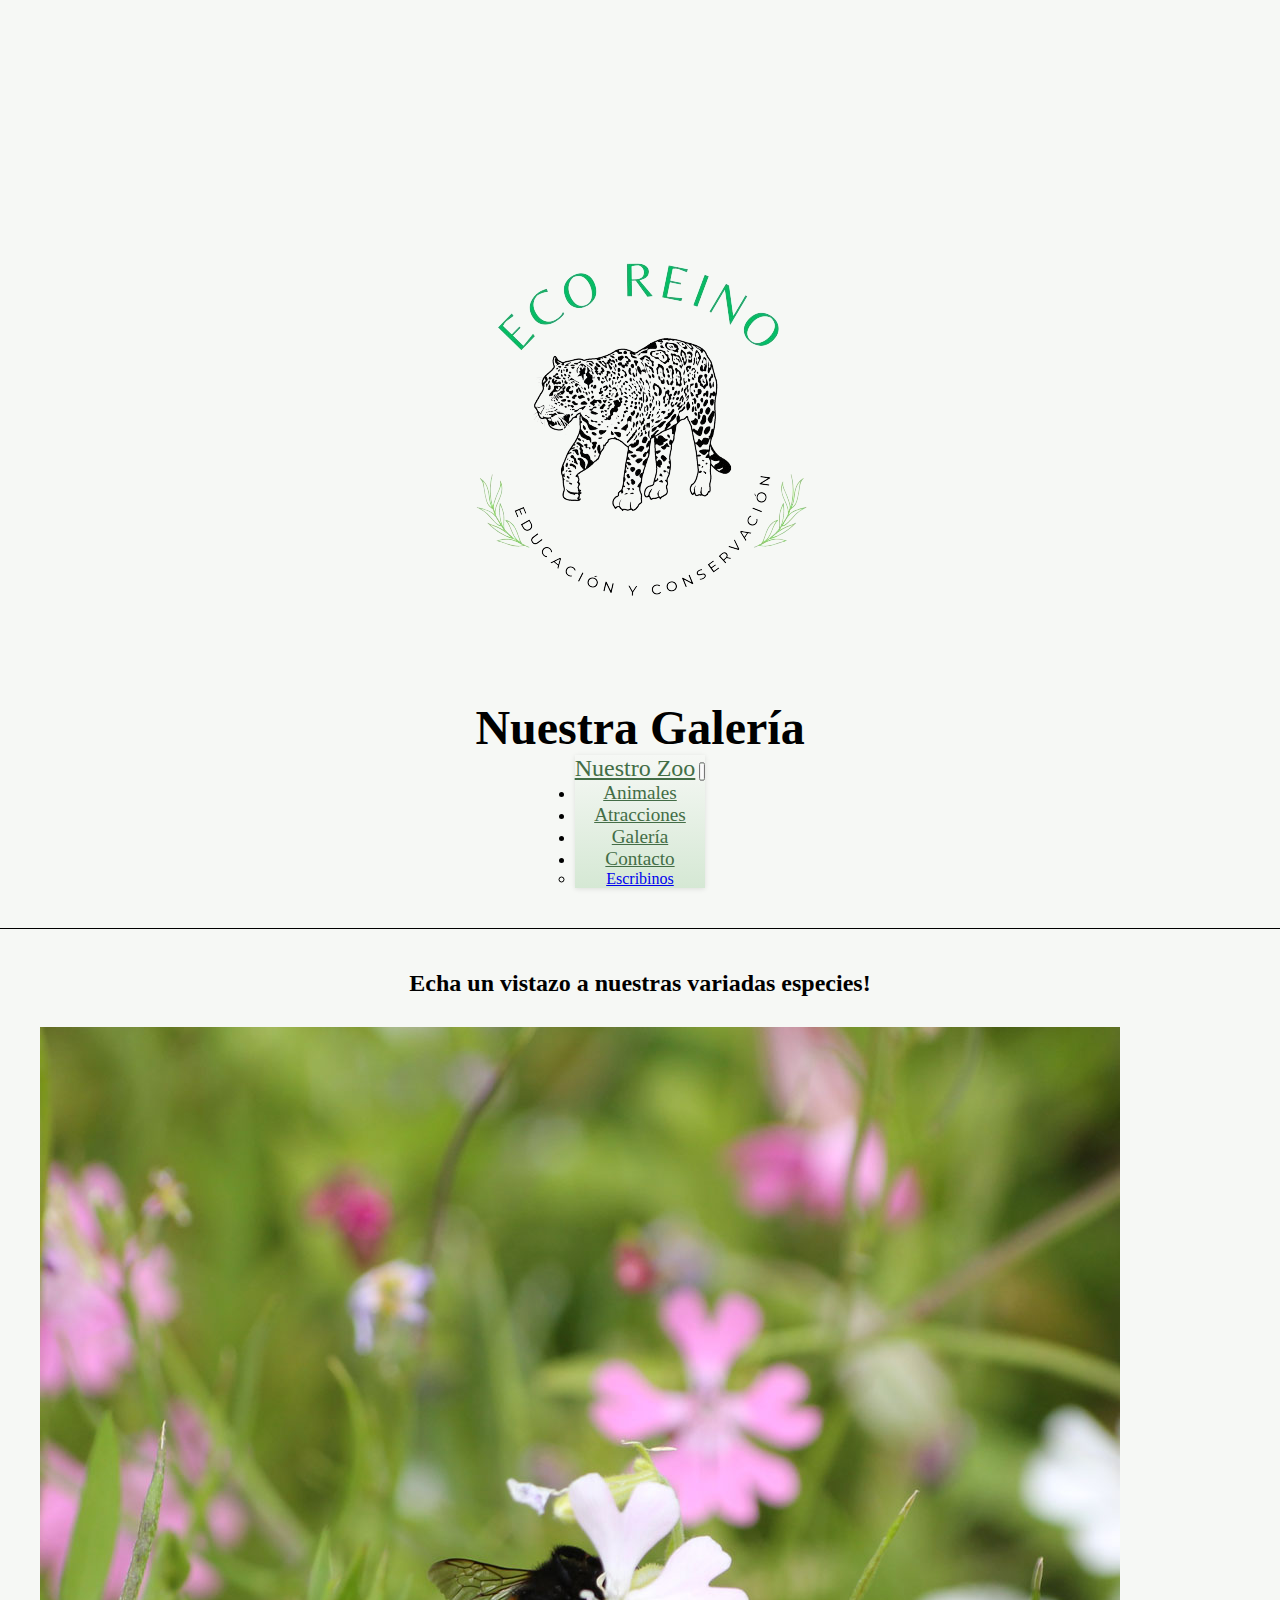
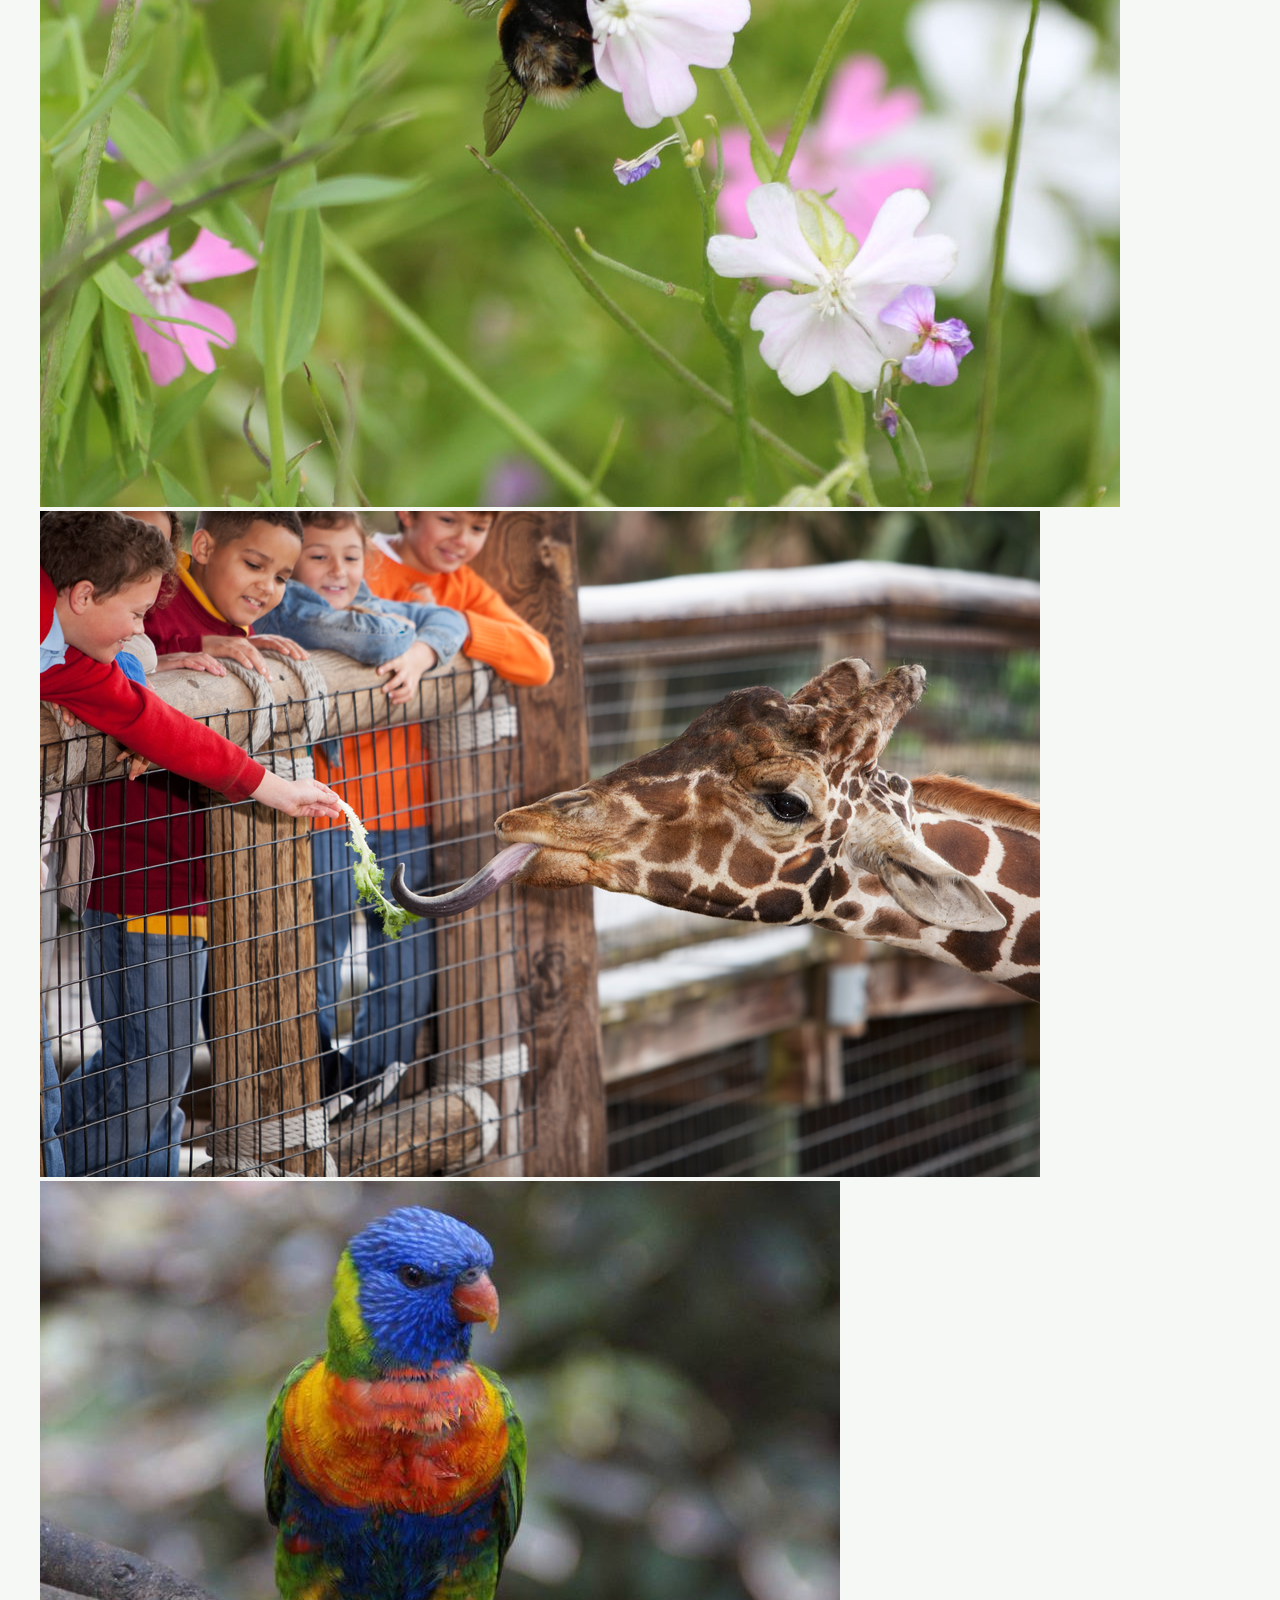
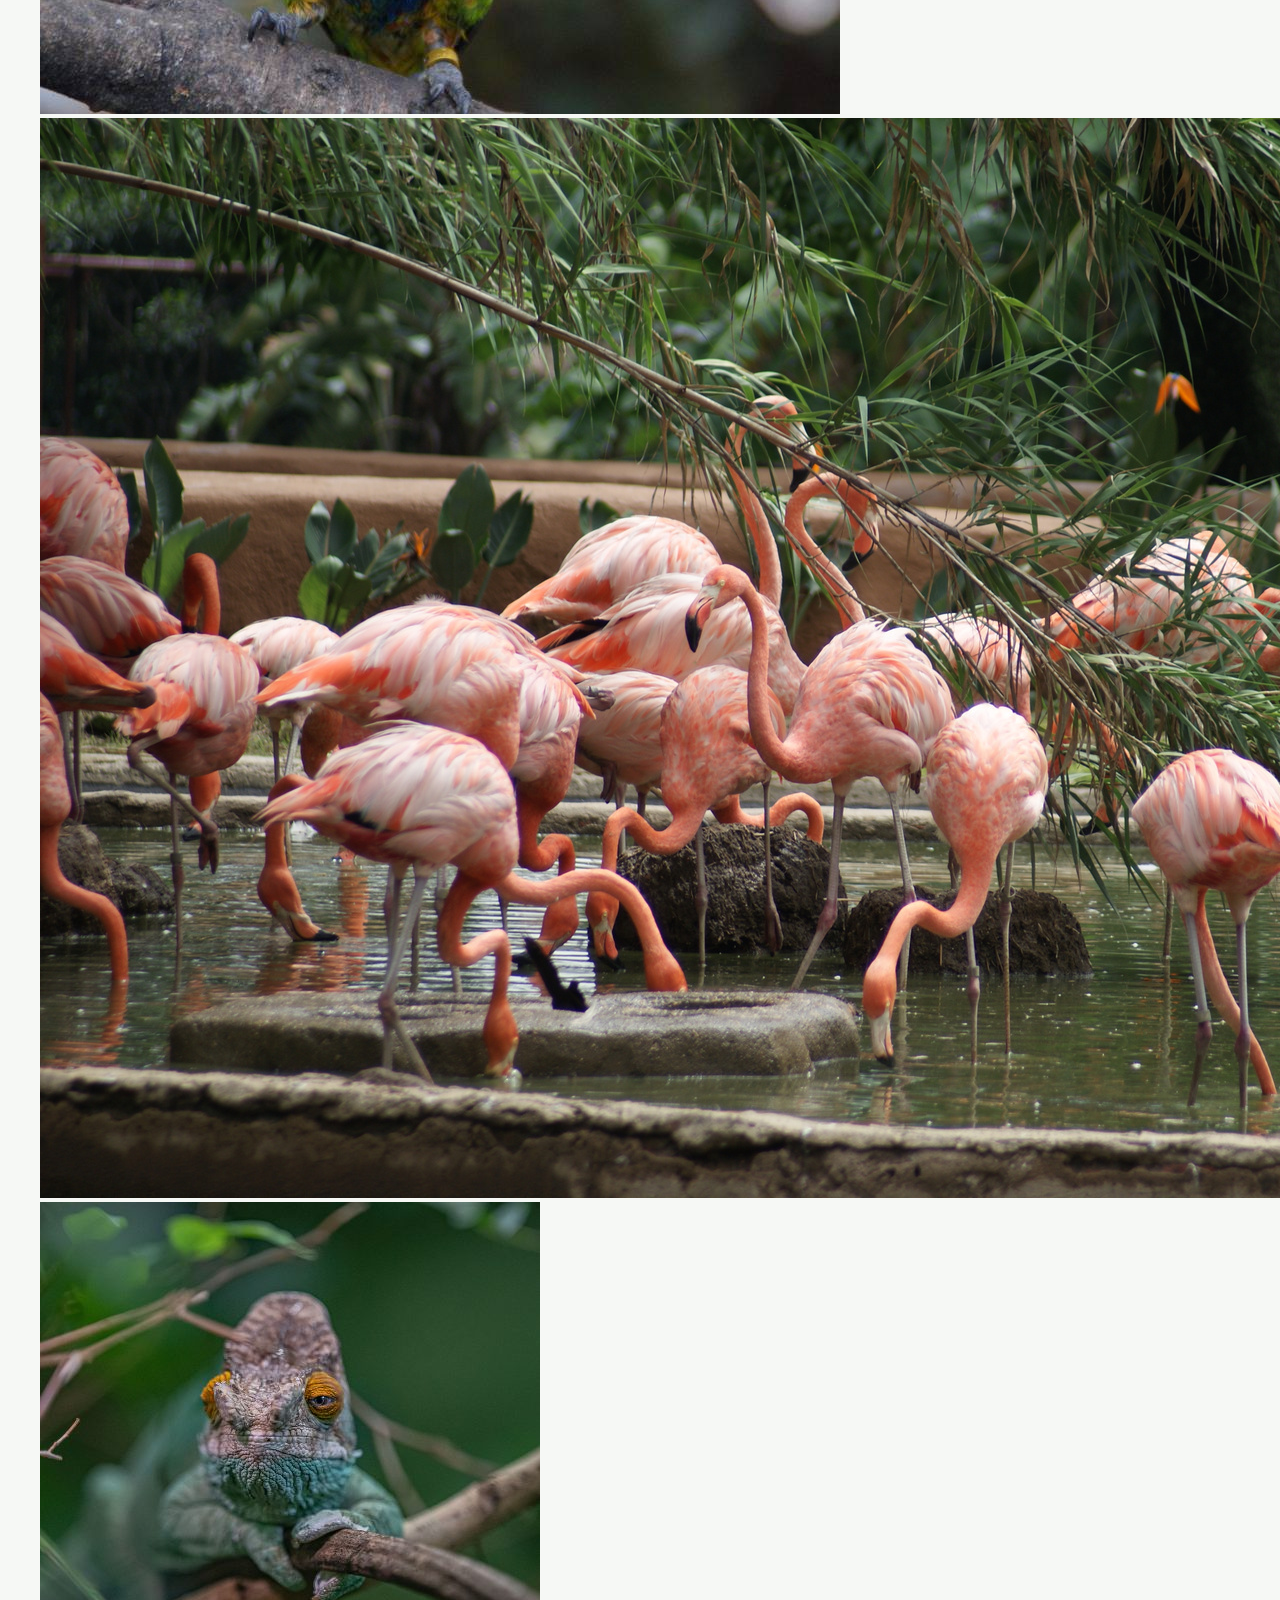
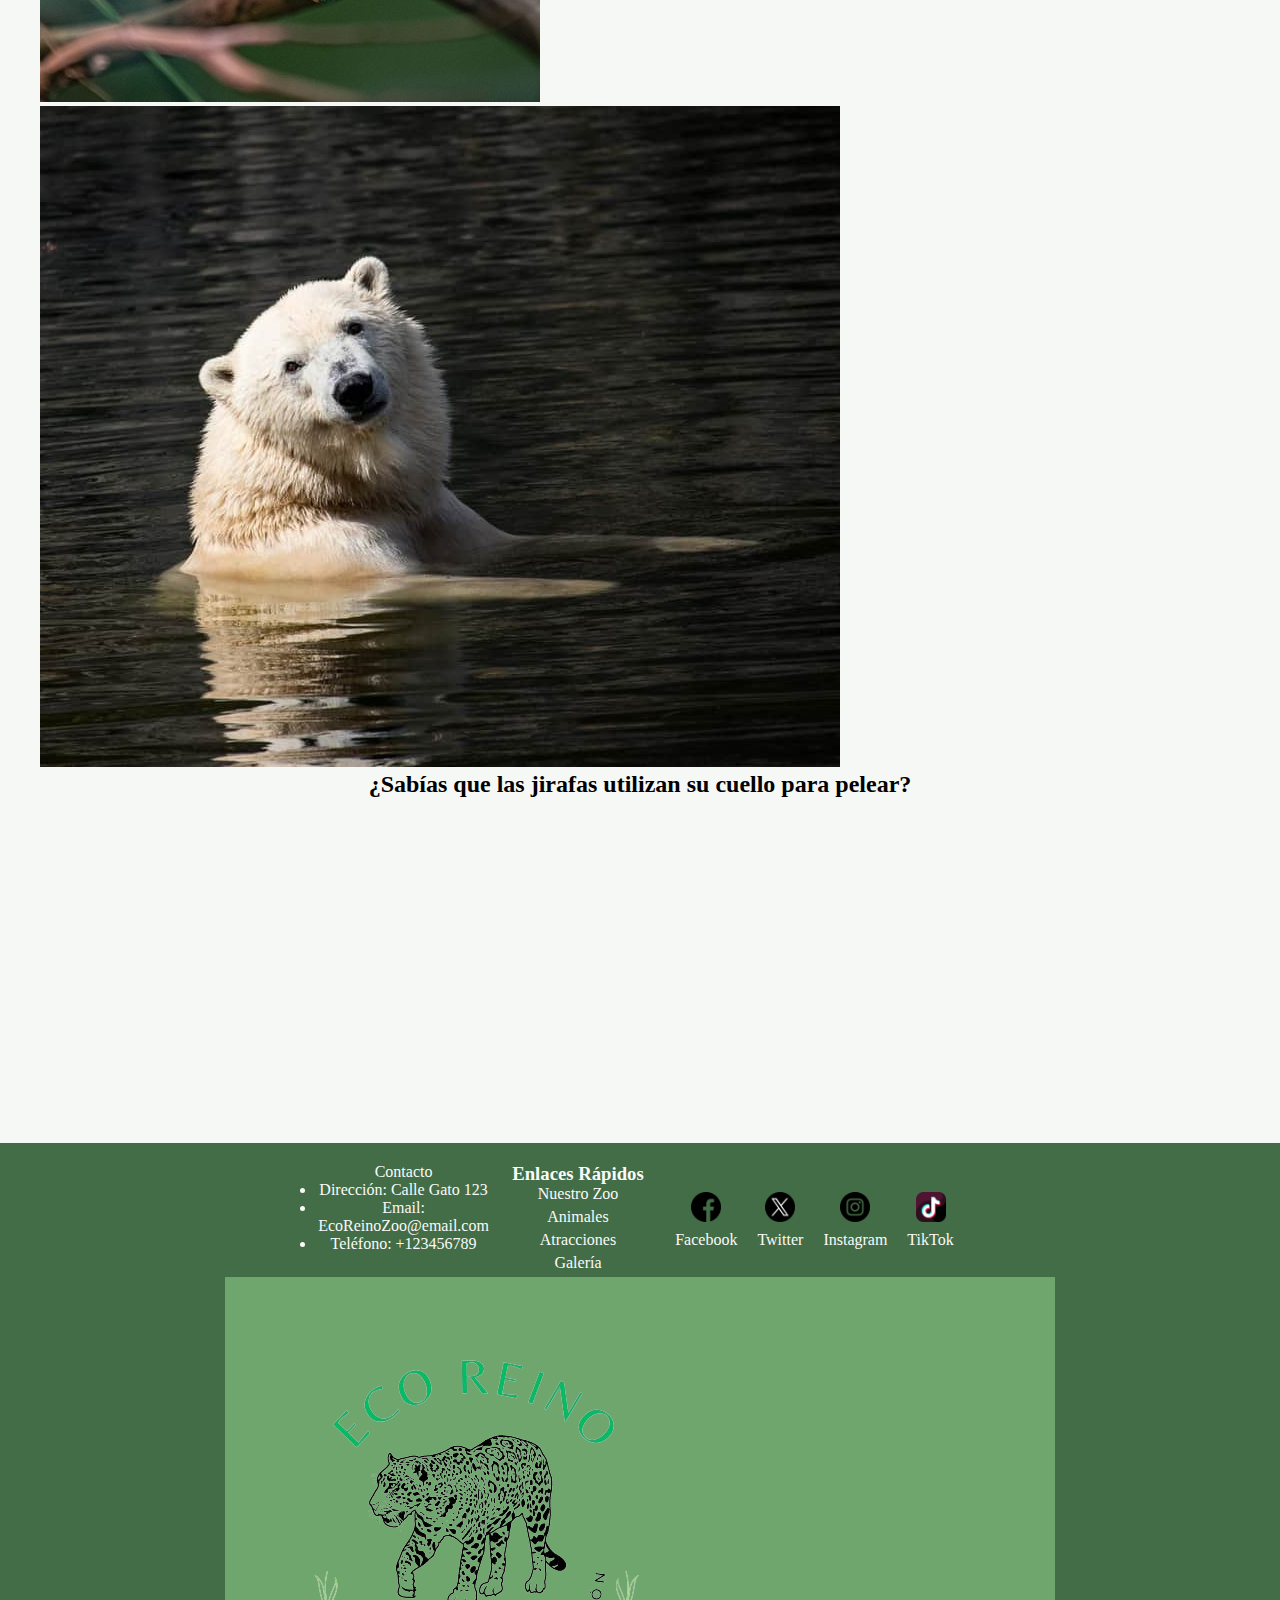
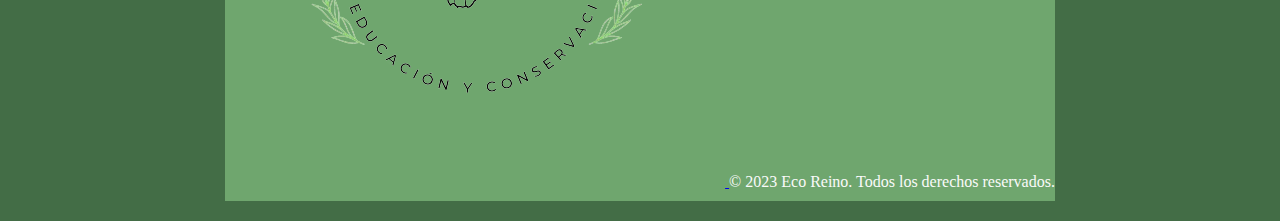
<file: html/galeria.html>
<!DOCTYPE html>
<html lang="es">

<head>
    <meta charset="UTF-8">
    <meta name="viewport" content="width=device-width, initial-scale=1.0">
    <meta name="description" content="Explora nuestra galería de imágenes en Eco Reino. Sumérgete en la asombrosa biodiversidad de la vida salvaje a través de fotografías cautivadoras. ¡Vive la experiencia visualmente impactante de la naturaleza en cada rincón de nuestro zoológico!">

    <title>Eco Reino - Galería</title>
    <link rel="icon" href="../img/favicon.png" type="image/png">
    <!-- Bootstrap -->
    <link href="https://cdn.jsdelivr.net/npm/bootstrap@5.3.2/dist/css/bootstrap.min.css" rel="stylesheet"
        integrity="sha384-T3c6CoIi6uLrA9TneNEoa7RxnatzjcDSCmG1MXxSR1GAsXEV/Dwwykc2MPK8M2HN" crossorigin="anonymous">
    <link rel="stylesheet" href="../css/style.css">
</head>

<body>
    <div class="contenedor-grid">
        <header class="item-grid header">
            <a href="../index.html">
                <img class="logo" src="../img/logo.png" alt="Logo de Eco Reino">
            </a>
            <h1>Nuestra Galería</h1>
            <!-- BARRA DE NAVEGACION -->

            <nav class="navbar navbar-expand-lg bg-body-tertiary">
                <div class="container-fluid">
                    <a class="navbar-brand" href="../index.html">Nuestro Zoo</a>
                    <button class="navbar-toggler" type="button" data-bs-toggle="collapse"
                        data-bs-target="#navbarNavDropdown" aria-controls="navbarNavDropdown" aria-expanded="false"
                        aria-label="Toggle navigation">
                        <span class="navbar-toggler-icon"></span>
                    </button>
                    <div class="collapse navbar-collapse" id="navbarNavDropdown">
                        <ul class="navbar-nav">
                            <li class="nav-item">
                                <a class="nav-link" href="animales.html">Animales</a>
                            </li>
                            <li class="nav-item">
                                <a class="nav-link" href="atracciones.html">Atracciones</a>
                            </li>
                            <li class="nav-item">
                                <a class="nav-link" href="#">Galería</a>
                            </li>
                            <li class="nav-item dropdown">
                                <a class="nav-link dropdown-toggle" href="#" role="button" data-bs-toggle="dropdown"
                                    aria-expanded="false">
                                    Contacto
                                </a>
                                <ul class="dropdown-menu">
                                    <li><a class="dropdown-item" href="contacto.html">Escribinos</a></li>
                    
                                </ul>
                            </li>
                        </ul>
                    </div>
                </div>
            </nav>

            <!-- BARRA DE NAVEGACION FIN -->
        </header>
    </div>
    <h2>Echa un vistazo a nuestras variadas especies!</h2>
    <section class="galeriaimagenes">
        <div class="container">
            <div class="gallery">
                <figure class="gallery__item gallery__item--1">
                    <img src="../img/abeja.jpg" alt="Abeja en flor" class="gallery__img" class="img-fluid">
                </figure>
                <figure class="gallery__item gallery__item--2">
                    <img src="../img/dardecomerjirafas.png" alt="Jirafas comiendo" class="gallery__img" class="img-fluid">
                </figure>
                <figure class="gallery__item gallery__item--3">
                    <img src="../img/lorocolorido.jpg" alt="Loro de colores" class="gallery__img" class="img-fluid">
                </figure>
                <figure class="gallery__item gallery__item--4">
                    <img src="../img/flamencosagua.jpg" alt="Flamencos en el agua" class="gallery__img" class="img-fluid">
                </figure>
                <figure class="gallery__item gallery__item--5">
                    <img src="../img/lagarto.jpg" alt="Lagarto" class="gallery__img" class="img-fluid">
                </figure>
                <figure class="gallery__item gallery__item--6">
                    <img src="../img/osopolar.jpg" alt="Oso Polar" class="gallery__img" class="img-fluid">
                </figure>
            </div>
        </div>
</section>
    </section>
    <h2>¿Sabías que las jirafas utilizan su cuello para pelear? </h2>
    <iframe class="videoIframe" width="560" height="315"
        src="https://www.youtube.com/embed/KQLPL1qRhn8?si=tDHQnHqEyKkH8b4U" title="YouTube video player" frameborder="0"
        allow="accelerometer; autoplay; clipboard-write; encrypted-media; gyroscope; picture-in-picture; web-share"
        allowfullscreen></iframe>
    </main>
    <footer class="footer">
        <div class="container">
            <div class="footer-content">
                <div class="contact-info">
                    <ul class="contactostyle">Contacto
                        <li>Dirección: Calle Gato 123</li>
                        <li>Email: EcoReinoZoo@email.com</li>
                        <li>Teléfono: +123456789</li>
                    </ul>
                </div>
                <div class="quick-links">
                    <h3>Enlaces Rápidos</h3>
                    <ul class="enlacesrapidosstlye">
                        <li><a href="../index.html">Nuestro Zoo</a></li>
                        <li><a href="animales.html">Animales</a></li>
                        <li><a href="atracciones.html">Atracciones</a></li>
                        <li><a href="#">Galería</a></li>
                    </ul>
                </div>
                <div class="social-media">
                    <div class="social-item">
                        <a href="https://www.facebook.com" target="_blank">
                            <img src="../img/redesSociales/facebook.png" alt="Facebook">
                        </a>
                        <p>Facebook</p>
                    </div>
                    <div class="social-item">
                        <a href="https://www.twitter.com" target="_blank">
                            <img src="../img/redesSociales/X.png" alt="Twitter">
                        </a>
                        <p>Twitter</p>
                    </div>
                    <div class="social-item">
                        <a href="https://www.instagram.com" target="_blank">
                            <img src="../img/redesSociales/instagram.png" alt="Instagram">
                        </a>
                        <p>Instagram</p>
                    </div>
                    <div class="social-item">
                        <a href="https://www.tiktok.com" target="_blank">
                            <img src="../img/redesSociales/tik-tok.png" alt="TikTok">
                        </a>
                        <p>TikTok</p>
                    </div>
                </div>
            </div>
        </div>

        <div class="bottom-footer">
            <a href="index.html">
                <img class="logofooter" src="../img/logo.png" alt="Logo de Eco Reino">
            </a>
            <p>&copy; 2023 Eco Reino. Todos los derechos reservados.</p>
        </div>
    </footer>
</body>

<!-- BOOTSTRAP -->
<script src="https://cdn.jsdelivr.net/npm/bootstrap@5.3.2/dist/js/bootstrap.bundle.min.js"
    integrity="sha384-C6RzsynM9kWDrMNeT87bh95OGNyZPhcTNXj1NW7RuBCsyN/o0jlpcV8Qyq46cDfL"
    crossorigin="anonymous"></script>

</html>

<!--En este código utilizo la etiqueta <img> para mostrar las imágenes en la galería.  -->
</file>
<file: css/style.css>
/* Reset y estilos generales */
* {
    margin: 0;
    padding: 0;
    box-sizing: border-box;
}

/* Color de fondo de la página */
body {
    background-color: #f6f8f5;
}

.header h1 {
    margin-top: 10px;
    font-size: 3em; /* Ajusta el tamaño del título para destacarlo */
}

.header p {
    font-size: 1.2em;
    margin-top: 10px;
    color: #fafafa;
}


/* Estilos del contenedor grid */
.contenedor-grid {
    display: grid;
    grid-template-areas:
        "header"
        "main"
        "footer";
    grid-template-rows: auto;
    min-height: 100vh;
}

/* Estilos de los items grid */
.item-grid {
    padding: 20px;
    box-sizing: border-box;
}

/* Estilos para el encabezado */
.header {
    grid-area: header;
    text-align: center;
    border-bottom: 1px solid rgb(0, 0, 0);
    display: flex;
    flex-direction: column;
    align-items: center;
    margin-top: 100px;
}

/* Estilos para el logo */
.logo {
    width: 100%;
    max-width: 768px;

    display: block;
    margin: 0 auto;
}



/* Estilos para el título (h1) */
h1 {
    margin-top: 10px;
}

/* Estilos para la barra de navegación */
.navbar {
    background-color: #f6f8f5;
    ;
    /* Cambia el color de fondo*/
}

.navbar-brand {
    color: #436d46;
    /* Cambia el color del texto de la marca */
    font-size: 1.5rem;
    /* Ajusta el tamaño del texto de la marca */
}

.navbar-nav .nav-link {
    color: #436d46;
    /* Cambia el color del texto de los enlaces de navegación */
    font-size: 1.2rem;
    /* Ajusta el tamaño del texto de los enlaces de navegación */
}

.navbar-toggler-icon {
    background-color: #436d46;
    /* Cambia el color del icono del botón desplegable en pantallas pequeñas */
}

/* Añadir espacio adicional para la barra de navegación */
body {
    padding-top: 70px;
    /* Ajusta el espacio superior del cuerpo para evitar que la barra de navegación oculte contenido */
}


/* Estilos para la sección de bienvenida */
.main section {
    margin-bottom: 30px;
    /* Ajusta el espacio inferior según sea necesario */
}

/* Estilos para las secciones de imágenes */
.imagenes {
    text-align: center;
    padding: 20px;
}

.imagenes img {
    width: 100%;
    max-width: 600px;
    height: auto;
    display: block;
    margin: 0 auto 20px;
}

.imagenes h2 {
    margin-top: 20px;
    font-size: 1.5em;
}

.imagenes p {
    margin-bottom: 20px;
    font-size: 1.1em;
}



/* Estilos para el footer */
.footer {
    grid-area: footer;
    background-color: #436d46; /* Ajusta el color de fondo según tu paleta de colores */
    color: #fafafa; /* Ajusta el color del texto según tu paleta de colores */
    text-align: center;
    padding: 20px;
    display: flex;
    justify-content: space-between; /* Distribuye los elementos a lo largo del espacio disponible */
    align-items: center;
}

/* Estilos para los enlaces sociales en el footer */
.footer .social-links a {
    color: #fff;
    margin: 0 10px;
    font-size: 20px;
    text-decoration: none;
}

.footer .social-links a:hover {
    color: #6fa66e;
}

/* Estilos para los enlaces adicionales en el footer */
.footer .footer-links a {
    color: #fff;
    margin: 0 10px;
    text-decoration: none;
}

.footer .footer-links a:hover {
    text-decoration: underline;
}


/* Estilos para dispositivos móviles */
@media screen and (max-width: 600px) {
    h1 {
        font-size: 1.5em;
    }

    .logo {
        max-width: 100%;
        height: auto;
    }

    .contenedor-grid {
        grid-template-areas:
            "header"
            "main"
            "footer";
    }
}

/* Estilos para el carrusel */
.carousel-inner {
    border-radius: 10px;
    /* Bordes redondeados para el carrusel */
    overflow: hidden;
    /* Oculta el contenido que desborda del carrusel */
}

.carousel-item {
    text-align: center;
    /* Centra el contenido del carrusel */
}

.carousel-caption {
    background-color: rgba(0, 0, 0, 0.7);
    /* Fondo semi-transparente para la leyenda */
    border-radius: 5px;
    /* Bordes redondeados para la leyenda */
    padding: 15px;
    /* Espaciado interno para la leyenda */
}

.imagenes {
    width: 100%;
    display: block;
    margin: 0 auto;
    transition: transform 0.5s ease-in-out; /* Ajusta la duración y la función de tiempo para una transición más suave */
}

.imagenes:hover {
    transform: scale(1.015); /* Escala la imagen al 110% del tamaño original al pasar el mouse */
}

.navbar {
    background: linear-gradient(to bottom, #f6f8f5, #d5e8d4);
    box-shadow: 0px 1px 5px rgba(0, 0, 0, 0.1);
}


.navbar-nav .nav-link {
    color: #436d46;
    font-size: 1.2rem;
    transition: color 0.3s ease-in-out; /* Ajusta la duración y la función de tiempo para una transición más suave */
}


.navbar-nav .nav-link:hover {
    color: #6fa66e; /* Cambia el color al pasar el mouse */
}

.navbar-toggler-icon {
    background-color: #436d46;
    border: 1px solid #fafafa; /* Añade un borde para mayor contraste */
    border-radius: 3px;
}

.navbar.fixed-top {
    background-color: #f6f8f5;
    /* Otros estilos según sea necesario */
}

/* Estilos para los enlaces dentro de las secciones */
.main section a {
    color: #436d46;
    text-decoration: none; /* Elimina el subrayado */
}

/* Estilos para los enlaces al pasar el mouse dentro de las secciones */
.main section a:hover {
    font-weight: bold;
    color: #6fa66e;
    
    
    text-decoration: none; /* Mantén el subrayado eliminado al pasar el mouse */
}

/* Estilos generales de la sección de animales */
.animal-section {
    max-width: 800px;
    margin: 0 auto;
    text-align: left;
}

/* Estilos generales para cada animal */
.animal {
    margin-bottom: 20px;
    text-align: center;
}

/* Estilos para las imágenes dentro de la sección de animales */
.animal img {
    width: 100%;
    max-width: 600px; /* Establece un ancho máximo para las imágenes */
    height: auto; /* Ajusta la altura automáticamente para mantener la proporción original */
    display: block;
    margin: 0 auto 20px;
    transition: transform 0.5s ease-in-out; /* Agrega una transición suave a la propiedad transform */
}

/* Efecto de agrandamiento al pasar el mouse sobre las imágenes */
.animal img:hover {
    transform: scale(1.05); /* Escala la imagen al 110% del tamaño original al pasar el mouse */
}



/* Estilos para el footer */
.footer {
    grid-area: footer;
    background-color: #436d46;
    color: #fafafa;
    text-align: center;
    padding: 20px;
    display: flex;
    flex-direction: column;  /* Cambia a flex-direction: column */
    justify-content: center;
    align-items: center;     
}

.container {
    max-width: 1200px;
    margin: 0 auto;
}

.footer-content {
    display: flex;
    justify-content: space-between;
}

.contact-info,
.quick-links,
.social-media {
    flex: 1;
}

/* Estilos para los enlaces en el footer */
.quick-links ul {
    list-style: none;
    padding: 0;
}

.quick-links a {
    color: #fafafa;
    text-decoration: none;
    display: block;
    margin-bottom: 5px;
    transition: color 0.3s ease-in-out;
}

.quick-links a:hover {
    color: #6fa66e;
}

/* Estilos para las redes sociales en el footer */
.social-link {
    display: block;
    color: #fafafa;
    text-decoration: none;
    margin-bottom: 5px;
    font-size: 16px;
}

.social-link:hover {
    color: #6fa66e;
}


.bottom-footer {
    background-color: #6fa66e;
    text-align: center;
    padding: 10px 0;
}

.bottom-footer p {
    margin: 0;
    color: #fafafa;
    display: inline-block;
}

.social-media {
    display: flex;
    justify-content: center; /* Ajusta el alineado al centro */
    align-items: center; /* Alinea los elementos verticalmente al centro */
}

.social-item {
    text-align: center;
    margin: 0 10px; /* Añade un margen entre cada elemento */
}

.social-item img {
    width: 30px;
    height: 30px; 
    margin-bottom: 5px; /* Añade espacio entre la imagen y el texto */
}


.animal-section .logo {
    width: 100px; /* Ajusta el tamaño según sea necesario */
    height: auto; /* Mantiene la proporción original */
}

.animal-section .logo {
    width: auto; /* Restaura el ancho automático para mantener la proporción original */
    height: auto; /* Restaura la altura automática */
}


/* Estilos para la barra de navegación en animales.html */
.navbar {
    max-width: 550px; /* Establece el ancho máximo de la barra de navegación */
    margin: 0 auto; /* Centra la barra de navegación */
}


/* Media query para dispositivos móviles */
@media (max-width: 768px) {
    .footer-content {
        flex-direction: column;
        align-items: center;
        text-align: center;
    }

    .contact-info,
    .quick-links,
    .social-media {
        margin-right: 0;
        margin-bottom: 20px;
    }
}

.logo {
    max-width: 100%;
    height: auto;
    display: block;
    margin: 0 auto;
}

/* Estilos para el logo */
.logo {
    width: 100%;
    max-width: 768px;
    height: auto;
    display: block;
    margin: 0 auto;
}

/* Estilos para todas las tarjetas */
.card {
    background-color: #6b9946a1;
    color: #000000;
    border: 1px solid #4e703b; /* Añade un borde */
    border-radius: 8px; /* Bordes redondeados */
    margin-bottom: 20px; /* Añade espacio entre las tarjetas */
    overflow: hidden; /* Evita desbordamiento horizontal */
    height: 800px; /* Altura fija para todas las tarjetas */
}

/* Ajustes para las tarjetas en dispositivos pequeños */
@media (max-width: 767px) {
    .card {
        margin-bottom: 20px; /* Añade un espacio entre las tarjetas */
        width: calc(100% - 20px); /* Ajusta el ancho al 100% en dispositivos pequeños */
    }
}

/* Resto de los estilos */
.card img {
    width: 100%; /* Ancho al 100% para llenar el contenedor */
    height: 60%; /* Altura al 60% del contenedor, ajusta según tus necesidades */
    object-fit: cover; /* Ajusta el tamaño de la imagen manteniendo la proporción */
    border-top-left-radius: 8px; /* Bordes redondeados solo en la esquina superior izquierda */
    border-top-right-radius: 8px; /* Bordes redondeados solo en la esquina superior derecha */
}

.card-body {
    text-align: justify; /* Justifica el texto */
    padding: 20px; /* Añade relleno al cuerpo de la tarjeta */
    height: 40%; /* Altura al 40% del contenedor, ajusta según tus necesidades */
}

.card-title {
    font-size: 1.8em; /* Ajusta el tamaño del título */
    margin-bottom: 10px; /* Agrega espacio bajo el título */
}

.card-text {
    font-size: 1.2em; /* Ajusta el tamaño del texto */
    margin-bottom: 20px; /* Agrega espacio bajo el texto */
}

.btn-primary {
    background-color: #a7e632; /* Cambia el color del botón principal */
    border-color: #4e703b; /* Cambia el color del borde del botón principal */
    color: #000; /* Cambia el color del texto del botón a negro */
}

.btn-primary:hover {
    background-color: #4e703b; /* Cambia el color al pasar el mouse */
    border-color: #4e703b; /* Cambia el color del borde al pasar el mouse */
    color: #fff; /* Cambia el color del texto del botón a blanco al pasar el mouse */
}

/* Centra el video horizontalmente */
iframe {
    display: block;
    margin: 0 auto;
    max-width: 100%; /* Ajusta el ancho máximo del video */
}

body {
    overflow-x: hidden; /* Evita desbordamiento horizontal en todo el cuerpo */
}

.animal-section {
    padding: 50px 0; /* Ajusta el espaciado dentro de la sección de animales */
}

.card {
    height: 100%; /* Ajusta la altura de todas las tarjetas para que tengan el mismo tamaño */
    border: 1px solid #ddd; /* Añade un borde para separar las tarjetas */
    border-radius: 8px; /* Añade esquinas redondeadas */
    overflow: hidden; /* Evita que las imágenes se salgan de las tarjetas */
}

.card img {
    object-fit: cover; /* Hace que las imágenes se ajusten al tamaño de la tarjeta sin deformarse */
    height: 200px; /* Ajusta la altura de las imágenes */
    width: 100%; /* Asegura que las imágenes ocupen todo el ancho de la tarjeta */
}

.card-body {
    padding: 15px; /* Ajusta el espaciado dentro del cuerpo de la tarjeta */
}

.card-title {
    font-size: 1.5rem; /* Ajusta el tamaño del título de la tarjeta */
}

.card-text {
    font-size: 1rem; /* Ajusta el tamaño del texto de la tarjeta */
}

.atraccion-section {
    padding: 50px 0; /* Ajusta el espaciado dentro de la sección de atracciones */
}

.card {
    height: 100%; /* Ajusta la altura de todas las tarjetas para que tengan el mismo tamaño */
    border: 1px solid #ddd; /* Añade un borde para separar las tarjetas */
    border-radius: 8px; /* Añade esquinas redondeadas */
    overflow: hidden; /* Evita que las imágenes se salgan de las tarjetas */
}

.card img {
    object-fit: cover; /* Hace que las imágenes se ajusten al tamaño de la tarjeta sin deformarse */
    height: 300px; /* Ajusta la altura de las imágenes según sea necesario */
    width: 100%; /* Asegura que las imágenes ocupen todo el ancho de la tarjeta */
}

.card-body {
    padding: 15px; /* Ajusta el espaciado dentro del cuerpo de la tarjeta */
}

.card-title {
    font-size: 1.5rem; /* Ajusta el tamaño del título de la tarjeta */
}

.card-text {
    font-size: 1rem; /* Ajusta el tamaño del texto de la tarjeta */
}
h2 {
    text-align: center; /* Centra el texto horizontalmente */
    margin-bottom: 30px; /* Ajusta el margen inferior según sea necesario */
}

/* Estilos para la sección de contacto */

.seccionFormulario {
    max-width: 600px;
    margin: 0 auto;
    padding: 20px;
    background-color: #f8f9fa;
    border-radius: 10px;
    box-shadow: 0 0 10px rgba(0, 0, 0, 0.1);
  }
  
  form {
    display: grid;
    gap: 10px;
  }
  
  label {
    font-weight: bold;
  }
  
  input[type="text"],
  input[type="email"],
  textarea {
    width: 100%;
    padding: 8px;
    box-sizing: border-box;
    border: 1px solid #ced4da;
    border-radius: 4px;
  }
  
  textarea {
    resize: vertical;
  }
  
  .botonformulario {
    background-color: #729c24;
    color: #fff;
    border: none;
    padding: 10px 20px;
    border-radius: 4px;
    cursor: pointer;
  }
  
  .botonformulario:hover {
    background-color: #2b3a0e;
  }
</file>
